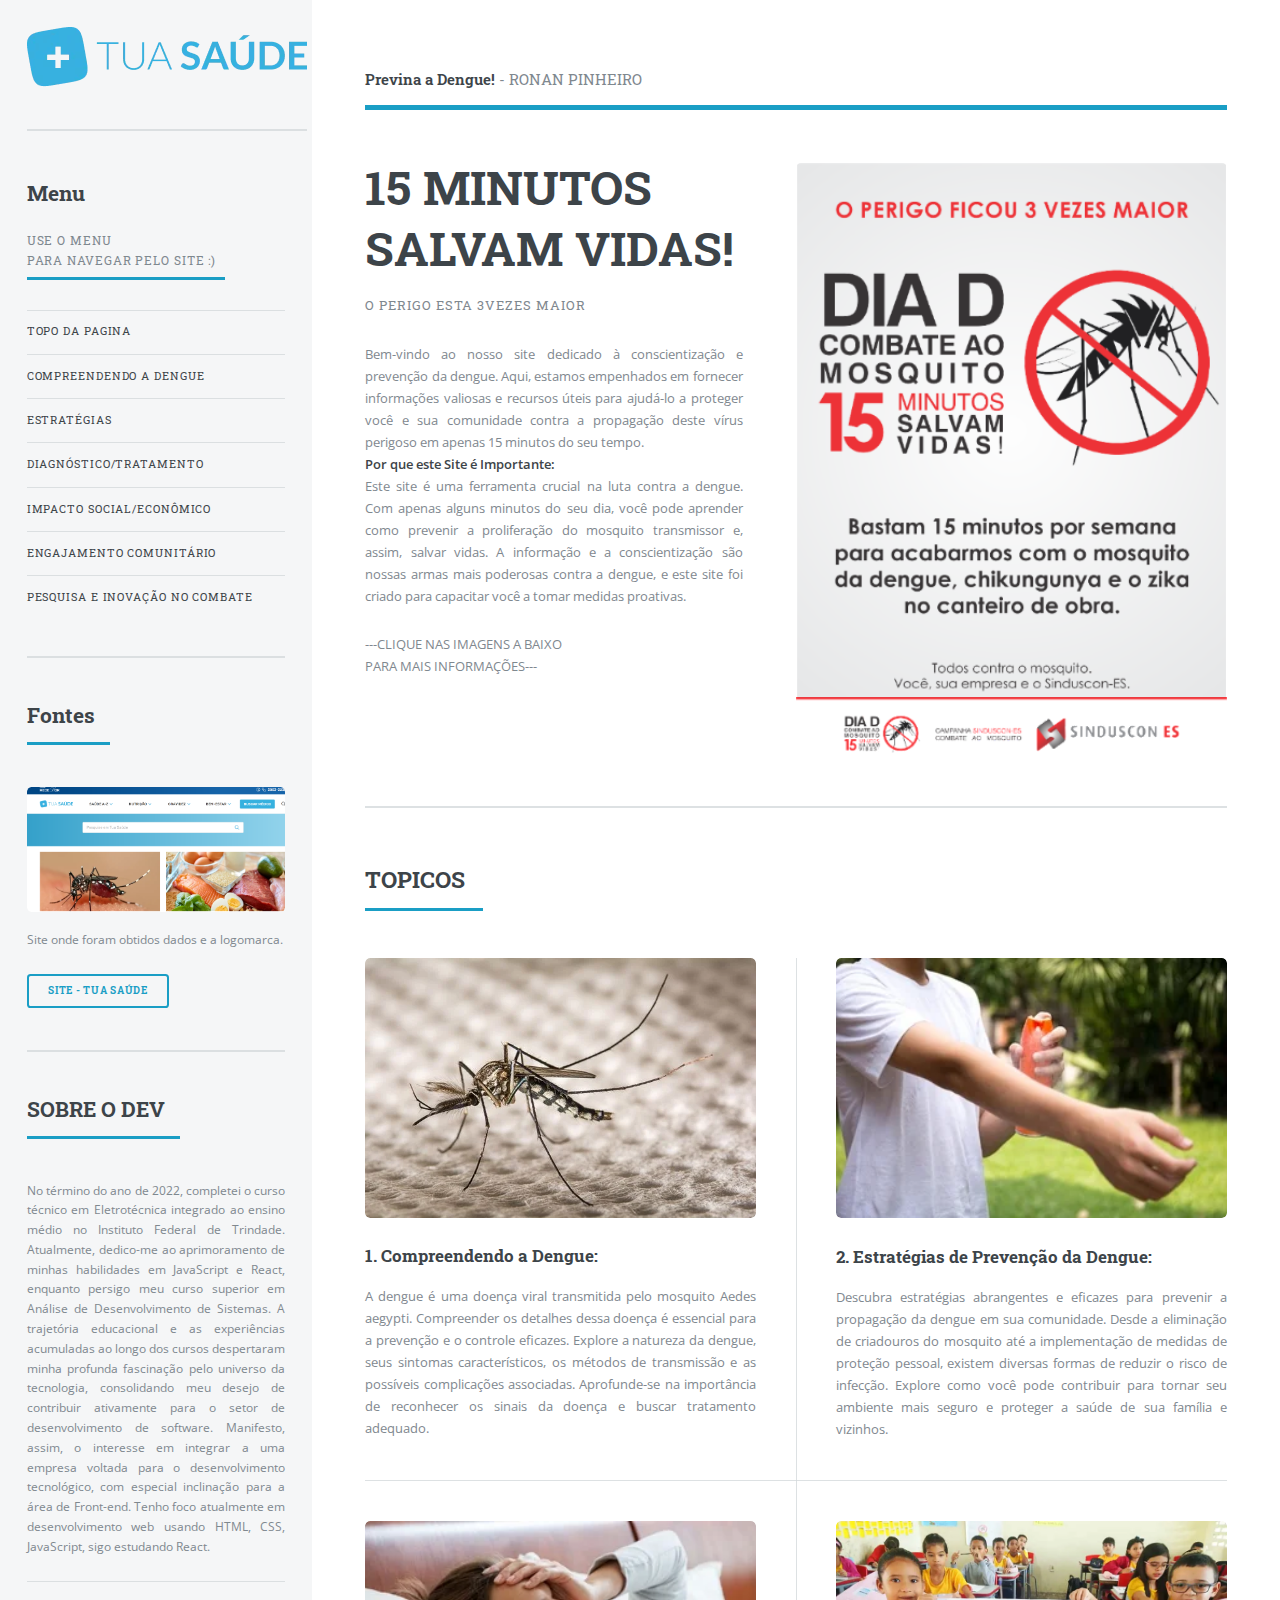
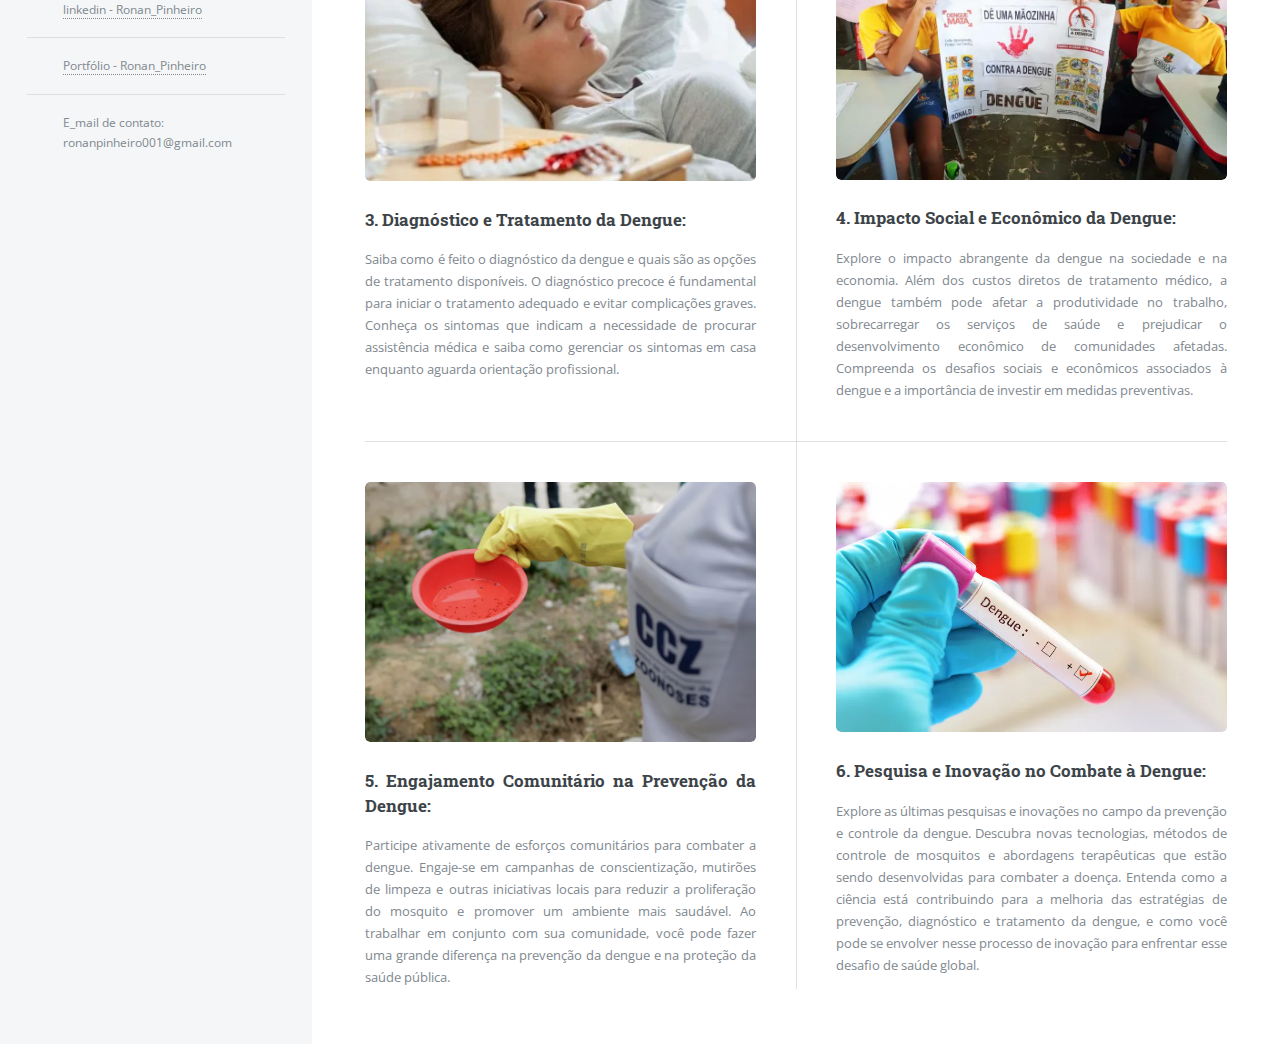
<file: index.html>
<!DOCTYPE HTML>
<html>

<head>
	<title>Combata o Mosquito</title>
	<link rel="icon" href="imagens/icone_mosquito.png" type="image/png">
	<meta charset="utf-8" />
	<meta name="viewport" content="width=device-width, initial-scale=1, user-scalable=no" />
	<link rel="stylesheet" href="css/main.css" />
</head>

<body class="is-preload">


	<div id="wrapper">

		<!-- Main -->
		<div id="main">
			<div class="inner">

				<!-- Header -->
				<header id="header">
					<a href="index.html" class="logo"><strong>Previna a Dengue!</strong> - RONAN PINHEIRO</a>
				</header>

				<!-- Banner -->
				<section id="banner">
					<div class="content">
						<header>
							<h1>15 MINUTOS<br />
								SALVAM VIDAS!</h1>
							<p>O PERIGO ESTA 3VEZES MAIOR</p>
						</header>
						<p class="just">Bem-vindo ao nosso site dedicado à conscientização e prevenção da dengue. Aqui, estamos empenhados em fornecer informações valiosas e recursos úteis para ajudá-lo a proteger você e sua comunidade contra a propagação deste vírus perigoso em apenas 15 minutos do seu tempo.
							<br><strong>Por que este Site é Importante: </strong><br>
							Este site é uma ferramenta crucial na luta contra a dengue. Com apenas alguns minutos do seu dia, você pode aprender como prevenir a proliferação do mosquito transmissor e, assim, salvar vidas. A informação e a conscientização são nossas armas mais poderosas contra a dengue, e este site foi criado para capacitar você a tomar medidas proativas.
						</p>

						<p>---CLIQUE NAS IMAGENS A BAIXO <br>PARA MAIS INFORMAÇÕES---</p>

					</div>
					<span class="image object">
						<img src="imagens/mosquitoINI.png" alt="" />
					</span>
				</section>

				<!-- Section -->

				<section>
					<header class="major">
						<h2>TOPICOS</h2>
					</header>
					<div class="posts">
						<article>
							<a id="compreendendo-dengue" href="Compreendendo_a_Dengue.html" class="image "><img src="imagens/Compreendendo-a-Dengue.png" alt="" /></a>
							<h3>1. Compreendendo a Dengue:</h3>
							<p>A dengue é uma doença viral transmitida pelo mosquito Aedes aegypti. Compreender os detalhes dessa doença é essencial para a prevenção e o controle eficazes. Explore a natureza da dengue, seus sintomas característicos, os métodos de transmissão e as possíveis complicações associadas. Aprofunde-se na importância de reconhecer os sinais da doença e buscar tratamento adequado.</p>
						</article>
						<article>
							<a id="Estratégias de Prevenção da Dengue" href="Estratégias de Prevenção da Dengue.html" class="image"><img src="imagens/Estratégias-de-Prevenção-da-Dengue.png" alt="" /></a>
							<h3>2. Estratégias de Prevenção da Dengue:</h3>
							<p> Descubra estratégias abrangentes e eficazes para prevenir a propagação da dengue em sua comunidade. Desde a eliminação de criadouros do mosquito até a implementação de medidas de proteção pessoal, existem diversas formas de reduzir o risco de infecção. Explore como você pode contribuir para tornar seu ambiente mais seguro e proteger a saúde de sua família e vizinhos.</p>
						</article>
						<article>
							<a id="Diagnóstico e Tratamento da Dengue" href="Diagnóstico e Tratamento da Dengue.html" class="image"><img src="imagens/Diagnóstico-e-Tratamento-da-Dengue.png" alt="" /></a>
							<h3>3. Diagnóstico e Tratamento da Dengue:</h3>
							<p>Saiba como é feito o diagnóstico da dengue e quais são as opções de tratamento disponíveis. O diagnóstico precoce é fundamental para iniciar o tratamento adequado e evitar complicações graves. Conheça os sintomas que indicam a necessidade de procurar assistência médica e saiba como gerenciar os sintomas em casa enquanto aguarda orientação profissional.</p>
						</article>
						<article>
							<a id="Impacto Social e Econômico da Dengue" href="Impacto Social e Econômico da Dengue.html" class="image"><img src="imagens/Impacto-Social-e-Econômico-da-Dengue.png" alt="" /></a>
							<h3>4. Impacto Social e Econômico da Dengue:</h3>
							<p>Explore o impacto abrangente da dengue na sociedade e na economia. Além dos custos diretos de tratamento médico, a dengue também pode afetar a produtividade no trabalho, sobrecarregar os serviços de saúde e prejudicar o desenvolvimento econômico de comunidades afetadas. Compreenda os desafios sociais e econômicos associados à dengue e a importância de investir em medidas preventivas.</p>
						</article>
						<article>
							<a id="Engajamento Comunitário na Prevenção da Dengue" href="Engajamento Comunitário na Prevenção da Dengue.html" class="image"><img src="imagens/Engajamento-Comunitário-na-Prevenção-da-Dengue.png" alt="" /></a>
							<h3>5. Engajamento Comunitário na Prevenção da Dengue:</h3>
							<p>Participe ativamente de esforços comunitários para combater a dengue. Engaje-se em campanhas de conscientização, mutirões de limpeza e outras iniciativas locais para reduzir a proliferação do mosquito e promover um ambiente mais saudável. Ao trabalhar em conjunto com sua comunidade, você pode fazer uma grande diferença na prevenção da dengue e na proteção da saúde pública.
							</p>
						</article>
						<article>
							<a id="Pesquisa e Inovação no Combate à Dengue" href="Pesquisa e Inovação no Combate à Dengue.html" class="image"><img src="imagens/Pesquisa-e-Inovação-no-Combate-à-Dengue.png" alt="" /></a>
							<h3>6. Pesquisa e Inovação no Combate à Dengue:</h3>
							<p>Explore as últimas pesquisas e inovações no campo da prevenção e controle da dengue. Descubra novas tecnologias, métodos de controle de mosquitos e abordagens terapêuticas que estão sendo desenvolvidas para combater a doença. Entenda como a ciência está contribuindo para a melhoria das estratégias de prevenção, diagnóstico e tratamento da dengue, e como você pode se envolver nesse processo de inovação para enfrentar esse desafio de saúde global.</p>
						</article>

					</div>
				</section>

			</div>
		</div>

		<!-- Sidebar -->
		<div id="sidebar">
			<div class="inner">

				<!-- Search -->
				<img src="imagens/CUIDADOO.png" alt="">

				<!-- Menu -->
				<nav id="menu">
					<header class="major">
						<h2>Menu</h2>
						<p>use o menu <br>para navegar pelo site :)</p>
					</header>
					<ul>
						<li><a href="">Topo da pagina</a></li>
						<li><a href="#compreendendo-dengue">Compreendendo a Dengue</a></li>
						<li><a href="#Estratégias de Prevenção da Dengue">Estratégias</a></li>
						<li><a href="#Diagnóstico e Tratamento da Dengue">Diagnóstico/Tratamento
							</a></li>
						<li><a href="#Impacto Social e Econômico da Dengue">Impacto Social/Econômico
							</a></li>
						<li><a href="#Engajamento Comunitário na Prevenção da Dengue">Engajamento Comunitário
							</a></li>
						<li><a href="#Pesquisa e Inovação no Combate à Dengue">Pesquisa e Inovação no Combate
							</a></li>
					</ul>
				</nav>

				<!-- Section -->
				<section>
					<header class="major">
						<h2>Fontes</h2>
					</header>
					<div class="mini-posts">
						<article>
							<a href="https://www.tuasaude.com" class="image"><img src="imagens/site_do_mosquito.png" alt="" /></a>
							<p>Site onde foram obtidos dados e a logomarca.</p>
						</article>

					</div>
					<ul class="actions">
						<li><a href="https://www.tuasaude.com" class="button">SITE - TUA SAÚDE</a></li>
					</ul>
				</section>

				<!-- Section -->
				<section>
					<header class="major">
						<h2>SOBRE O DEV</h2>
					</header>
					<p>No término do ano de 2022, completei o curso técnico em Eletrotécnica integrado ao ensino médio no Instituto Federal de Trindade. Atualmente, dedico-me ao aprimoramento de minhas habilidades em JavaScript e React, enquanto persigo meu curso superior em Análise de Desenvolvimento de Sistemas.

						A trajetória educacional e as experiências acumuladas ao longo dos cursos despertaram minha profunda fascinação pelo universo da tecnologia, consolidando meu desejo de contribuir ativamente para o setor de desenvolvimento de software. Manifesto, assim, o interesse em integrar a uma empresa voltada para o desenvolvimento tecnológico, com especial inclinação para a área de Front-end. Tenho foco atualmente em desenvolvimento web usando HTML, CSS, JavaScript, sigo estudando React.</p>
					<ul class="contact">
						<a href="https://www.linkedin.com/in/ronan-pinheiro-ot%C3%A1vio-37173425b/">
							<li class="icon solid fa-home">linkedin - Ronan_Pinheiro<br />
						</a></li>
						<a href="https://portfolio-ronan-pinheiro.vercel.app/">
							<li class="icon solid fa-home">Portfólio - Ronan_Pinheiro<br />
						</a></li>

						<li class="icon solid fa-phone">E_mail de contato: <br> ronanpinheiro001@gmail.com</li>

					</ul>
				</section>
				<!-- Menu -->


			</div>
		</div>

	</div>

	<!-- JS -->
	<script src="script.js"></script>


</body>

</html>
</file>
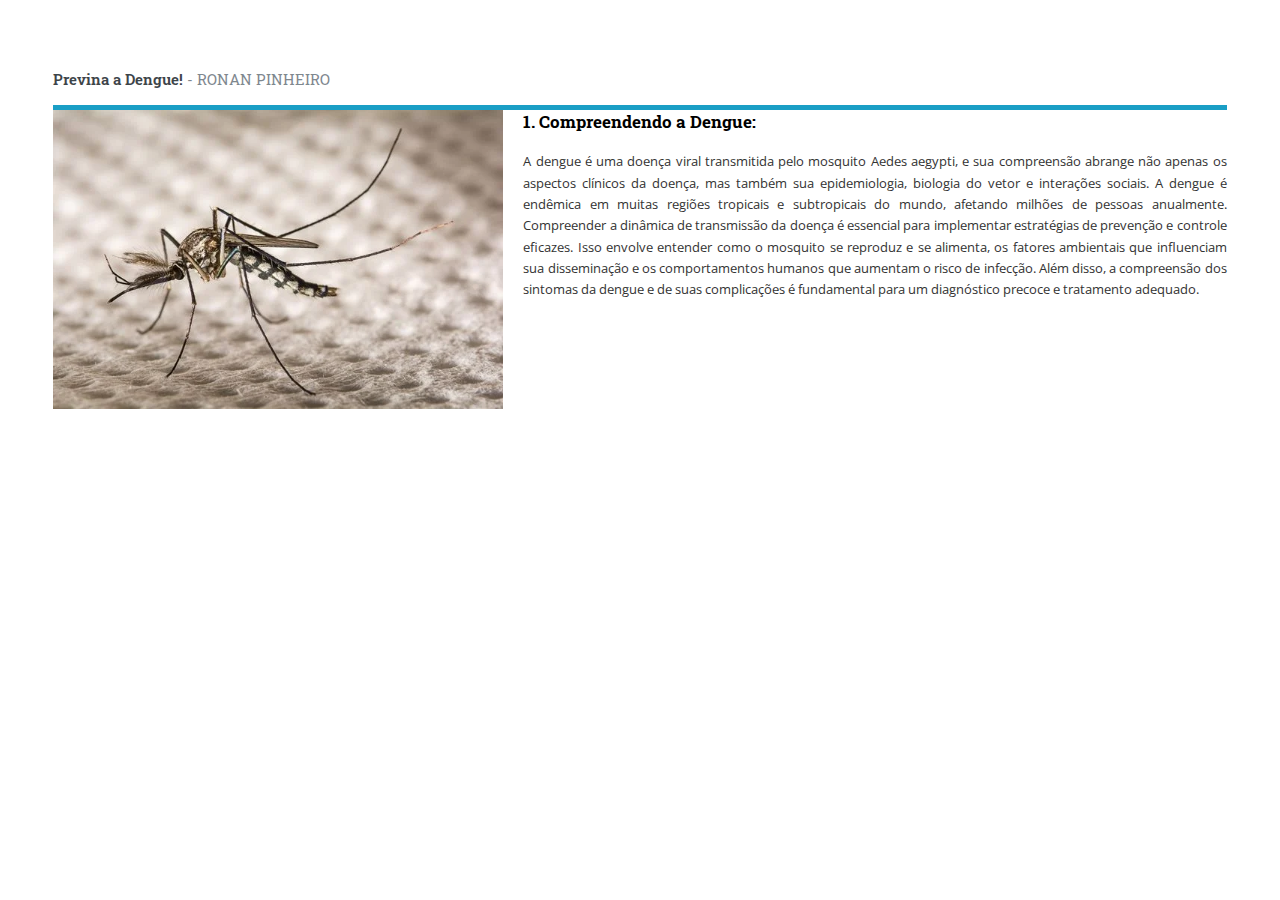
<file: Compreendendo_a_Dengue.html>
<!DOCTYPE HTML>
<html>

<head>
  <title>Combata o Mosquito</title>
  <link rel="icon" href="imagens/icone_mosquito.png" type="image/png">
  <meta charset="utf-8" />
  <meta name="viewport" content="width=device-width, initial-scale=1, user-scalable=no" />
  <link rel="stylesheet" href="css/main.css" />
</head>

<body class="is-preload">


  <div id="wrapper">

    <!-- Main -->
    <div id="main">
      <div class="inner">

        <!-- Header -->
        <header id="header">
          <a href="index.html" class="logo"><strong>Previna a Dengue!</strong> - RONAN PINHEIRO</a>
        </header>

        <article class="container >

          <a id=" compreendendo-dengue" href=""><img src="imagens/Compreendendo-a-Dengue.png" alt="" /></a>

          <h3>1. Compreendendo a Dengue:</h3>
          <p>A dengue é uma doença viral transmitida pelo mosquito Aedes aegypti, e sua compreensão abrange não apenas os aspectos clínicos da doença, mas também sua epidemiologia, biologia do vetor e interações sociais. A dengue é endêmica em muitas regiões tropicais e subtropicais do mundo, afetando milhões de pessoas anualmente. Compreender a dinâmica de transmissão da doença é essencial para implementar estratégias de prevenção e controle eficazes. Isso envolve entender como o mosquito se reproduz e se alimenta, os fatores ambientais que influenciam sua disseminação e os comportamentos humanos que aumentam o risco de infecção. Além disso, a compreensão dos sintomas da dengue e de suas complicações é fundamental para um diagnóstico precoce e tratamento adequado.</p>
        </article>




      </div>
    </div>

  </div>

  <!-- JS -->
  <script src="script.js"></script>


</body>

</html>
</file>
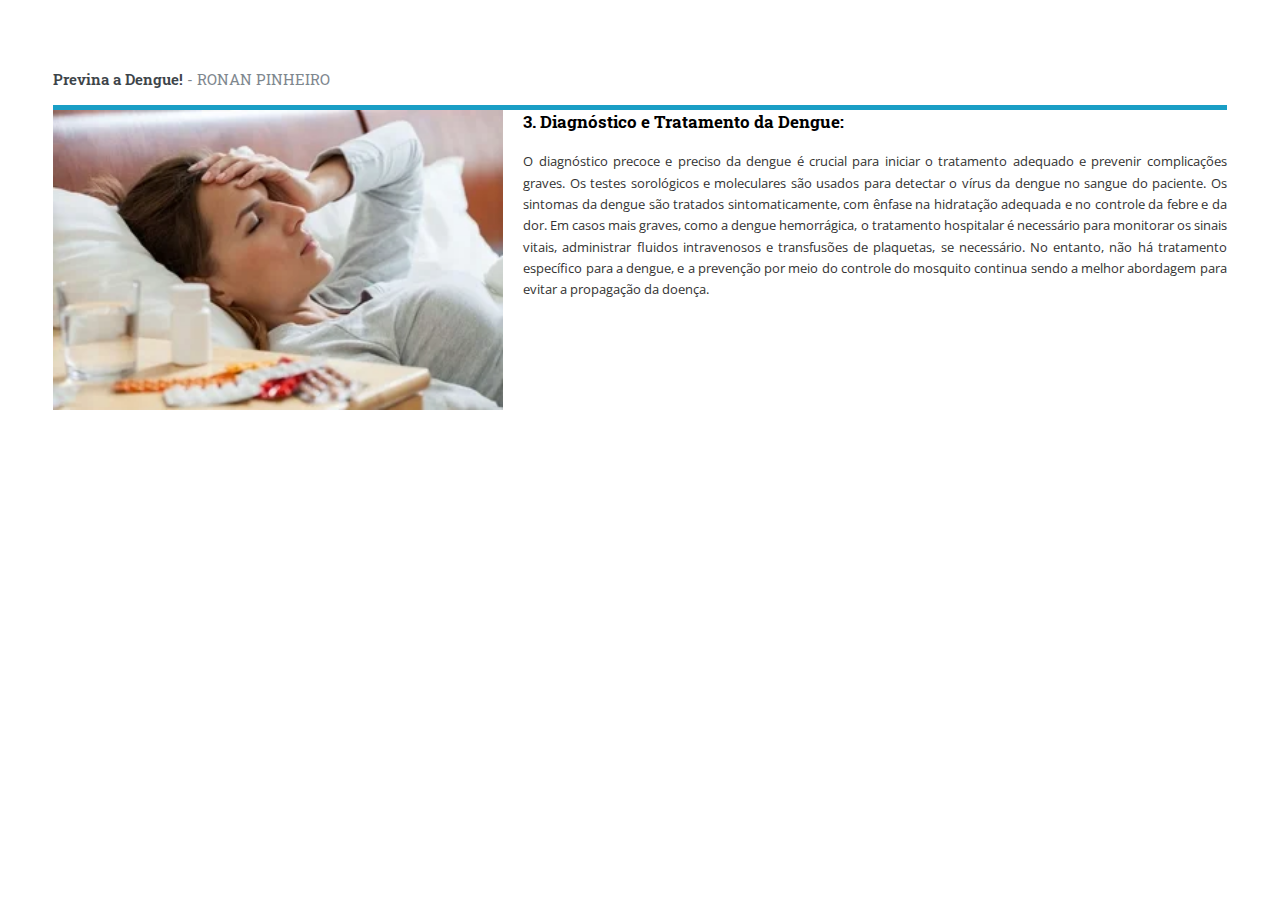
<file: Diagnóstico e Tratamento da Dengue.html>
<!DOCTYPE HTML>
<html>

<head>
  <title>Combata o Mosquito</title>
  <link rel="icon" href="imagens/icone_mosquito.png" type="image/png">
  <meta charset="utf-8" />
  <meta name="viewport" content="width=device-width, initial-scale=1, user-scalable=no" />
  <link rel="stylesheet" href="css/main.css" />
</head>

<body class="is-preload">


  <div id="wrapper">

    <!-- Main -->
    <div id="main">
      <div class="inner">

        <!-- Header -->
        <header id="header">
          <a href="index.html" class="logo"><strong>Previna a Dengue!</strong> - RONAN PINHEIRO</a>
        </header>

        <article class="container">
          <a id=" Diagnóstico e Tratamento da Dengue" href="""><img src=" imagens/Diagnóstico-e-Tratamento-da-Dengue.png" alt="" /></a>
          <h3>3. Diagnóstico e Tratamento da Dengue:</h3>
          <p>O diagnóstico precoce e preciso da dengue é crucial para iniciar o tratamento adequado e prevenir complicações graves. Os testes sorológicos e moleculares são usados para detectar o vírus da dengue no sangue do paciente. Os sintomas da dengue são tratados sintomaticamente, com ênfase na hidratação adequada e no controle da febre e da dor. Em casos mais graves, como a dengue hemorrágica, o tratamento hospitalar é necessário para monitorar os sinais vitais, administrar fluidos intravenosos e transfusões de plaquetas, se necessário. No entanto, não há tratamento específico para a dengue, e a prevenção por meio do controle do mosquito continua sendo a melhor abordagem para evitar a propagação da doença.</p>
        </article>

      </div>
    </div>

  </div>

  <!-- JS -->
  <script src="script.js"></script>


</body>

</html>
</file>
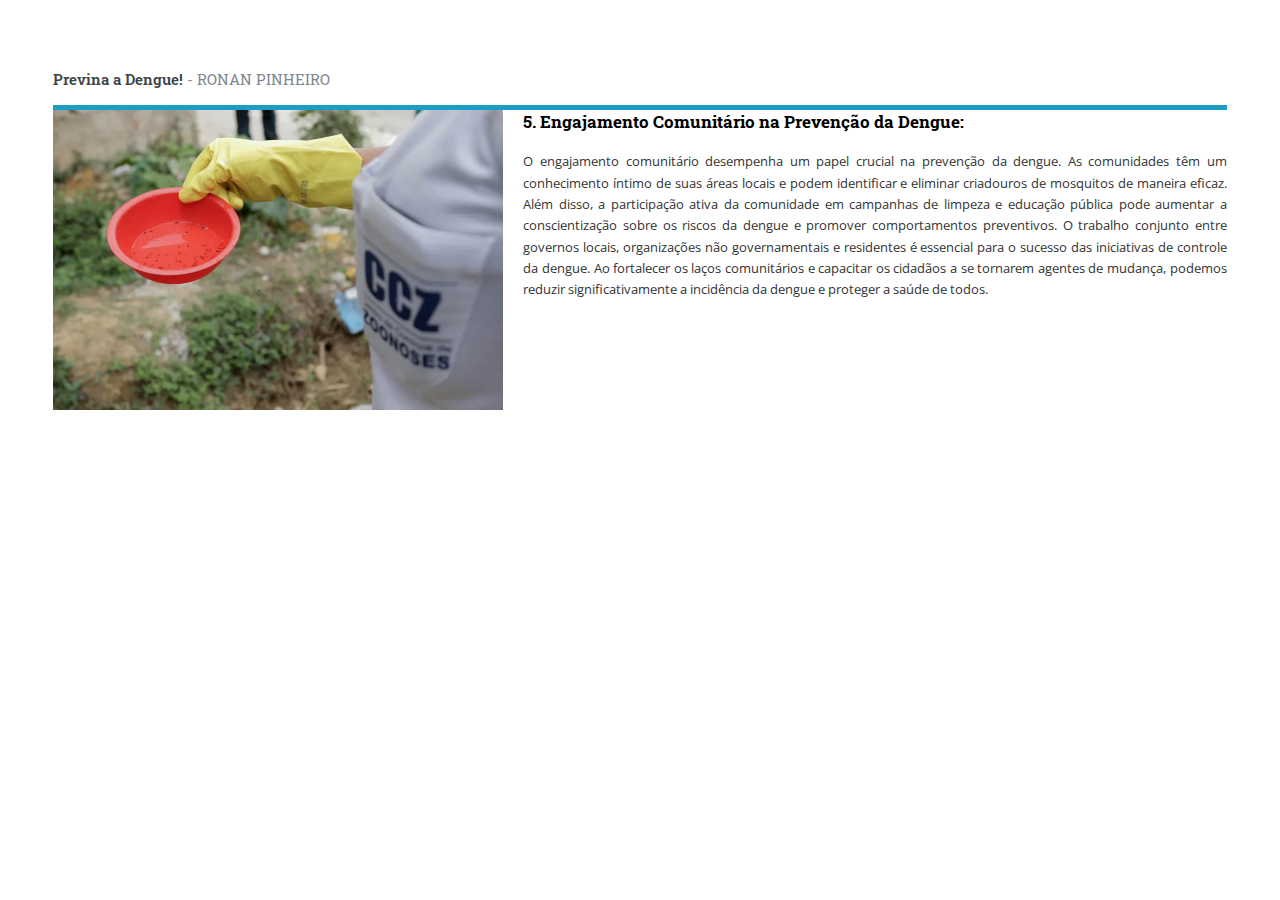
<file: Engajamento Comunitário na Prevenção da Dengue.html>
<!DOCTYPE HTML>
<html>

<head>
  <title>Combata o Mosquito</title>
  <link rel="icon" href="imagens/icone_mosquito.png" type="image/png">
  <meta charset="utf-8" />
  <meta name="viewport" content="width=device-width, initial-scale=1, user-scalable=no" />
  <link rel="stylesheet" href="css/main.css" />
</head>

<body class="is-preload">


  <div id="wrapper">

    <!-- Main -->
    <div id="main">
      <div class="inner">

        <!-- Header -->
        <header id="header">
          <a href="index.html" class="logo"><strong>Previna a Dengue!</strong> - RONAN PINHEIRO</a>
        </header>

        <article class="container">
          <a id=" Engajamento Comunitário na Prevenção da Dengue" href=""><img src="imagens/Engajamento-Comunitário-na-Prevenção-da-Dengue.png" alt="" /></a>
          <h3>5. Engajamento Comunitário na Prevenção da Dengue:</h3>
          <p>O engajamento comunitário desempenha um papel crucial na prevenção da dengue. As comunidades têm um conhecimento íntimo de suas áreas locais e podem identificar e eliminar criadouros de mosquitos de maneira eficaz. Além disso, a participação ativa da comunidade em campanhas de limpeza e educação pública pode aumentar a conscientização sobre os riscos da dengue e promover comportamentos preventivos. O trabalho conjunto entre governos locais, organizações não governamentais e residentes é essencial para o sucesso das iniciativas de controle da dengue. Ao fortalecer os laços comunitários e capacitar os cidadãos a se tornarem agentes de mudança, podemos reduzir significativamente a incidência da dengue e proteger a saúde de todos.
          </p>
        </article>

      </div>
    </div>

  </div>

  <!-- JS -->
  <script src="script.js"></script>


</body>

</html>
</file>
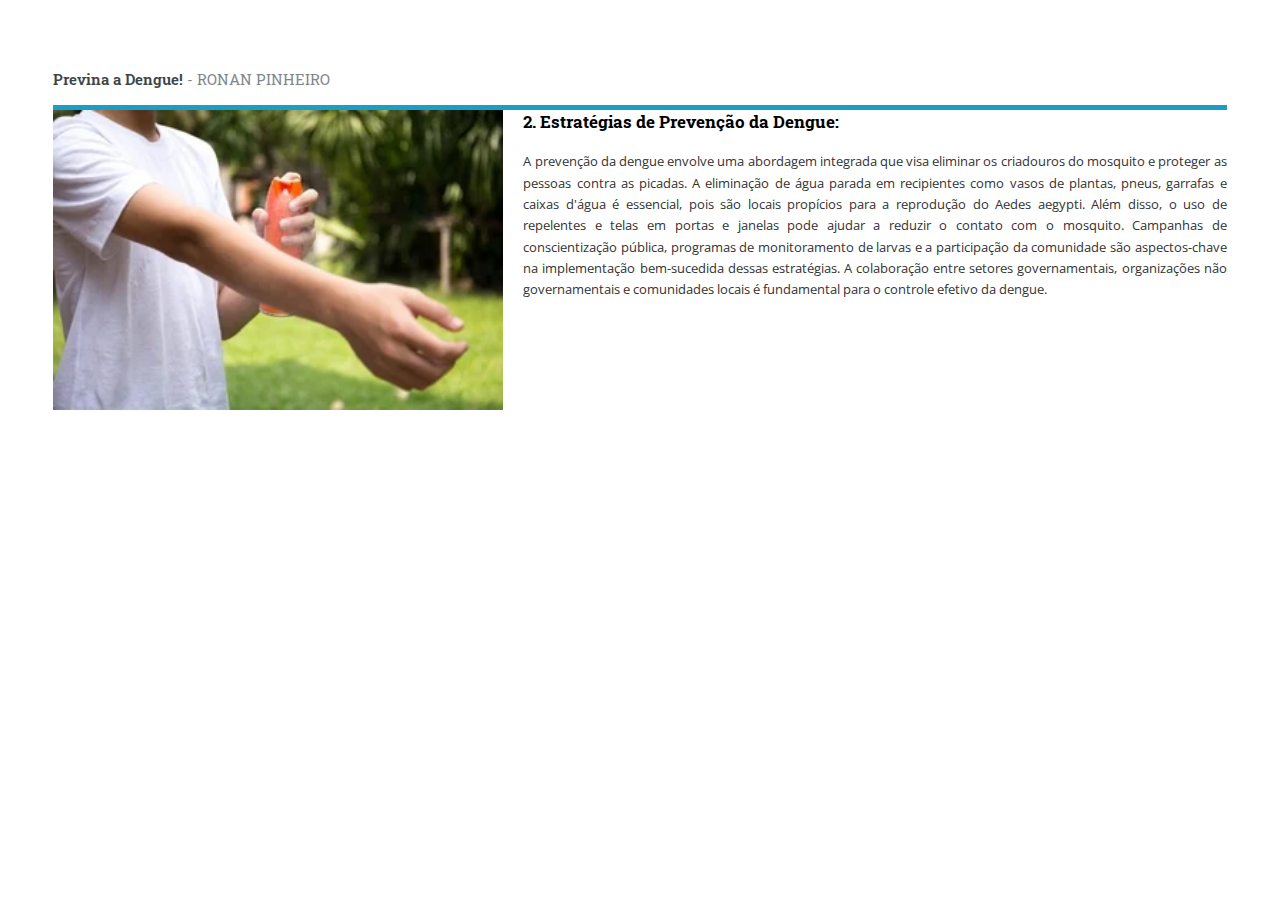
<file: Estratégias de Prevenção da Dengue.html>
<!DOCTYPE HTML>
<html>

<head>
  <title>Combata o Mosquito</title>
  <link rel="icon" href="imagens/icone_mosquito.png" type="image/png">
  <meta charset="utf-8" />
  <meta name="viewport" content="width=device-width, initial-scale=1, user-scalable=no" />
  <link rel="stylesheet" href="css/main.css" />
</head>

<body class="is-preload">


  <div id="wrapper">

    <!-- Main -->
    <div id="main">
      <div class="inner">

        <!-- Header -->
        <header id="header">
          <a href="index.html" class="logo"><strong>Previna a Dengue!</strong> - RONAN PINHEIRO</a>
        </header>

        <article class="container">
          <a id=" Estratégias de Prevenção da Dengue" href=""><img src="imagens/Estratégias-de-Prevenção-da-Dengue.png" alt="" /></a>
          <h3>2. Estratégias de Prevenção da Dengue:</h3>
          <p> A prevenção da dengue envolve uma abordagem integrada que visa eliminar os criadouros do mosquito e proteger as pessoas contra as picadas. A eliminação de água parada em recipientes como vasos de plantas, pneus, garrafas e caixas d'água é essencial, pois são locais propícios para a reprodução do Aedes aegypti. Além disso, o uso de repelentes e telas em portas e janelas pode ajudar a reduzir o contato com o mosquito. Campanhas de conscientização pública, programas de monitoramento de larvas e a participação da comunidade são aspectos-chave na implementação bem-sucedida dessas estratégias. A colaboração entre setores governamentais, organizações não governamentais e comunidades locais é fundamental para o controle efetivo da dengue.</p>
        </article>


      </div>
    </div>

  </div>

  <!-- JS -->
  <script src="script.js"></script>


</body>

</html>
</file>
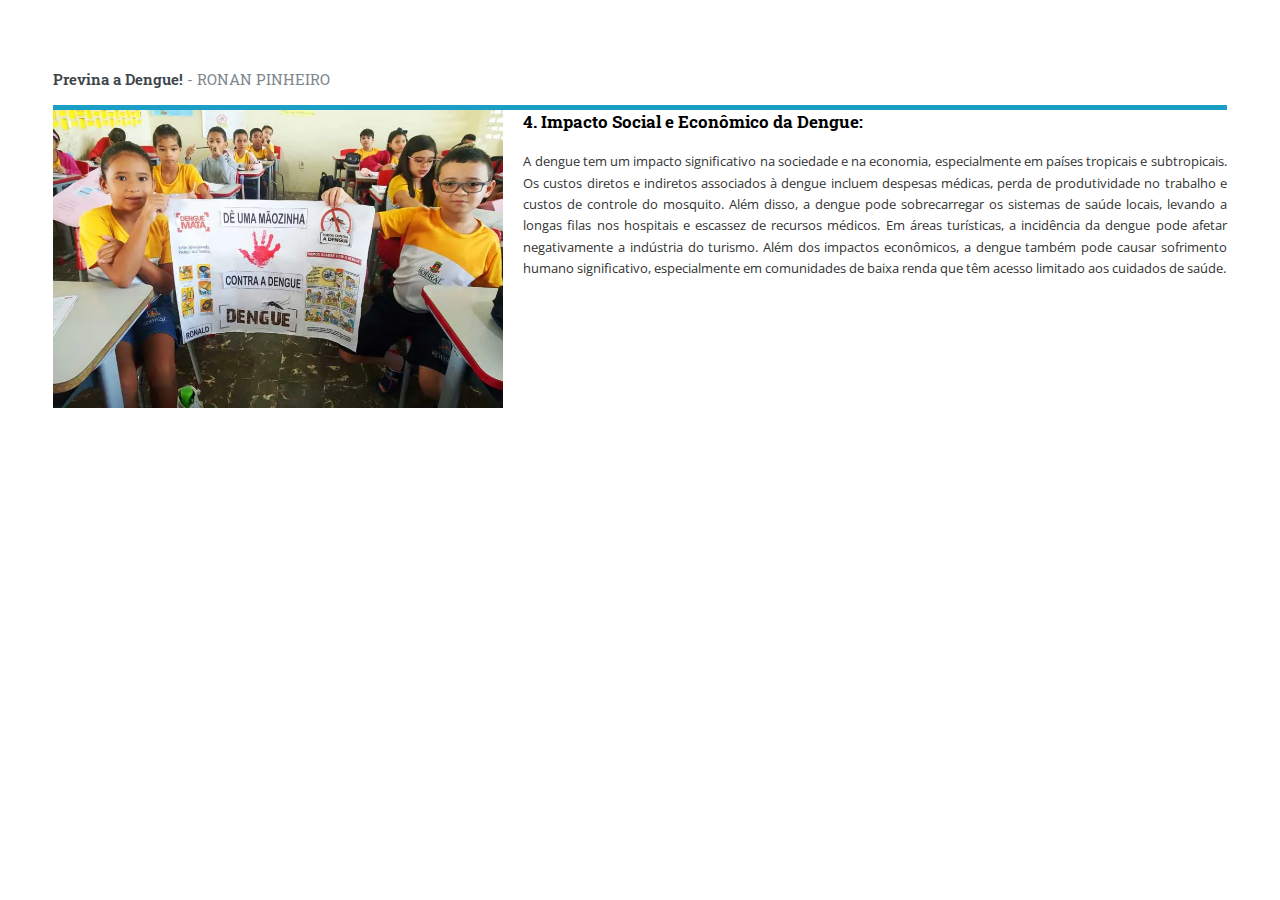
<file: Impacto Social e Econômico da Dengue.html>
<!DOCTYPE HTML>
<html>

<head>
  <title>Combata o Mosquito</title>
  <link rel="icon" href="imagens/icone_mosquito.png" type="image/png">
  <meta charset="utf-8" />
  <meta name="viewport" content="width=device-width, initial-scale=1, user-scalable=no" />
  <link rel="stylesheet" href="css/main.css" />
</head>

<body class="is-preload">


  <div id="wrapper">

    <!-- Main -->
    <div id="main">
      <div class="inner">

        <!-- Header -->
        <header id="header">
          <a href="index.html" class="logo"><strong>Previna a Dengue!</strong> - RONAN PINHEIRO</a>
        </header>

        <article class="container">
          <a id="Impacto Social e Econômico da Dengue" href=""><img src="imagens/Impacto-Social-e-Econômico-da-Dengue.png" alt="" /></a>
          <h3>4. Impacto Social e Econômico da Dengue:</h3>
          <p>A dengue tem um impacto significativo na sociedade e na economia, especialmente em países tropicais e subtropicais. Os custos diretos e indiretos associados à dengue incluem despesas médicas, perda de produtividade no trabalho e custos de controle do mosquito. Além disso, a dengue pode sobrecarregar os sistemas de saúde locais, levando a longas filas nos hospitais e escassez de recursos médicos. Em áreas turísticas, a incidência da dengue pode afetar negativamente a indústria do turismo. Além dos impactos econômicos, a dengue também pode causar sofrimento humano significativo, especialmente em comunidades de baixa renda que têm acesso limitado aos cuidados de saúde.</p>
        </article>


      </div>
    </div>

  </div>

  <!-- JS -->
  <script src="script.js"></script>


</body>

</html>
</file>
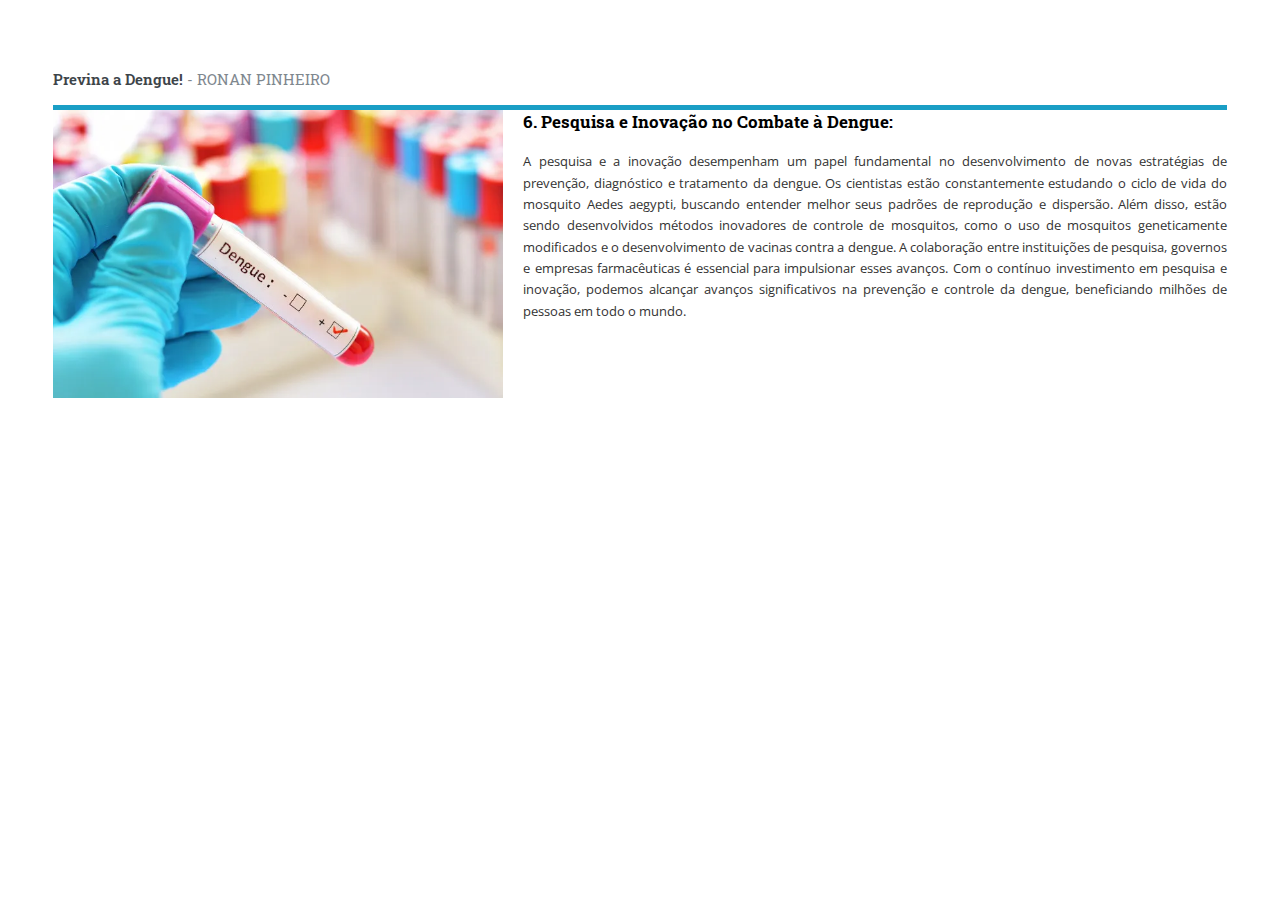
<file: Pesquisa e Inovação no Combate à Dengue.html>
<!DOCTYPE HTML>
<html>

<head>
  <title>Combata o Mosquito</title>
  <link rel="icon" href="imagens/icone_mosquito.png" type="image/png">
  <meta charset="utf-8" />
  <meta name="viewport" content="width=device-width, initial-scale=1, user-scalable=no" />
  <link rel="stylesheet" href="css/main.css" />
</head>

<body class="is-preload">


  <div id="wrapper">

    <!-- Main -->
    <div id="main">
      <div class="inner">

        <!-- Header -->
        <header id="header">
          <a href="index.html" class="logo"><strong>Previna a Dengue!</strong> - RONAN PINHEIRO</a>
        </header>

        <article class="container">
          <a id=" Pesquisa e Inovação no Combate à Dengue" href="Pesquisa e Inovação no Combate à Dengue.html"><img src="imagens/Pesquisa-e-Inovação-no-Combate-à-Dengue.png" alt="" /></a>
          <h3>6. Pesquisa e Inovação no Combate à Dengue:</h3>
          <p>A pesquisa e a inovação desempenham um papel fundamental no desenvolvimento de novas estratégias de prevenção, diagnóstico e tratamento da dengue. Os cientistas estão constantemente estudando o ciclo de vida do mosquito Aedes aegypti, buscando entender melhor seus padrões de reprodução e dispersão. Além disso, estão sendo desenvolvidos métodos inovadores de controle de mosquitos, como o uso de mosquitos geneticamente modificados e o desenvolvimento de vacinas contra a dengue. A colaboração entre instituições de pesquisa, governos e empresas farmacêuticas é essencial para impulsionar esses avanços. Com o contínuo investimento em pesquisa e inovação, podemos alcançar avanços significativos na prevenção e controle da dengue, beneficiando milhões de pessoas em todo o mundo.</p>
        </article>

      </div>
    </div>

  </div>

  <!-- JS -->
  <script src="script.js"></script>


</body>

</html>
</file>
<file: css/main.css>
/* Google Fonts  */
@import url("https://fonts.googleapis.com/css?family=Open+Sans:400,600,400italic,600italic|Roboto+Slab:400,700");
/* Google Fonts  */


html, body, div, span, applet, object,
iframe, h1, h2, h3, h4, h5, h6, p, blockquote,
pre, a, abbr, acronym, address, big, cite,
code, del, dfn, em, img, ins, kbd, q, s, samp,
small, strike, strong, sub, sup, tt, var, b,
u, i, center, dl, dt, dd, ol, ul, li, fieldset,
form, label, legend, table, caption, tbody,
tfoot, thead, tr, th, td, article, aside,
canvas, details, embed, figure, figcaption,
footer, header, hgroup, menu, nav, output, ruby,
section, summary, time, mark, audio, video {
  margin: 0;
  padding: 0;
  border: 0;
  font-size: 100%;
  font: inherit;
  vertical-align: baseline;
  text-align: justify; }

article, aside, details, figcaption, figure,
footer, header, hgroup, menu, nav, section {
  display: block; }

body {
  line-height: 1; }

ol, ul {
  list-style: none; }

blockquote, q {
  quotes: none; }
  blockquote:before, blockquote:after, q:before, q:after {
    content: '';
    content: none; }

table {
  border-collapse: collapse;
  border-spacing: 0; }

body {
  -webkit-text-size-adjust: none; }

mark {
  background-color: transparent;
  color: inherit; }

input::-moz-focus-inner {
  border: 0;
  padding: 0; }

input, select, textarea {
  -moz-appearance: none;
  -webkit-appearance: none;
  -ms-appearance: none;
  appearance: none; }

/* Basic */
@-ms-viewport {
  width: device-width; }

body {
  -ms-overflow-style: scrollbar; }

@media screen and (max-width: 480px) {
  html, body {
    min-width: 320px; } }

html {
  box-sizing: border-box; }

*, *:before, *:after {
  box-sizing: inherit; }

body {
  background: #ffffff; }
  body.is-preload *, body.is-preload *:before, body.is-preload *:after, body.is-resizing *, body.is-resizing *:before, body.is-resizing *:after {
    -moz-animation: none !important;
    -webkit-animation: none !important;
    -ms-animation: none !important;
    animation: none !important;
    -moz-transition: none !important;
    -webkit-transition: none !important;
    -ms-transition: none !important;
    transition: none !important; }

/* Type */
body, input, select, textarea {
  color: #7f888f;
  font-family: "Open Sans", sans-serif;
  font-size: 13pt;
  font-weight: 400;
  line-height: 1.65; }
  @media screen and (max-width: 1680px) {
    body, input, select, textarea {
      font-size: 11pt; } }
  @media screen and (max-width: 1280px) {
    body, input, select, textarea {
      font-size: 10pt; } }
  @media screen and (max-width: 360px) {
    body, input, select, textarea {
      font-size: 9pt; } }

a {

  -moz-transition: color 0.2s ease-in-out, border-bottom-color 0.2s ease-in-out;
  -webkit-transition: color 0.2s ease-in-out, border-bottom-color 0.2s ease-in-out;
  -ms-transition: color 0.2s ease-in-out, border-bottom-color 0.2s ease-in-out;
  transition: color 0.2s ease-in-out, border-bottom-color 0.2s ease-in-out;
  border-bottom: dotted 1px;
  color: #1A9EC5;
  text-decoration: none; }
  a:hover {
    border-bottom-color: #1A9EC5;
    color: #1A9EC5 !important; }
    a:hover strong {
      color: inherit; }

strong, b {
  color: #3d4449;
  font-weight: 600; }

em, i {
  font-style: italic; }

p {
  margin: 0 0 2em 0; }

h1, h2, h3, h4, h5, h6 {
  color: #3d4449;
  font-family: "Roboto Slab", serif;
  font-weight: 700;
  line-height: 1.5;
  margin: 0 0 1em 0; }
  h1 a, h2 a, h3 a, h4 a, h5 a, h6 a {
    color: inherit;
    text-decoration: none;
    border-bottom: 0; }

h1 {
  font-size: 4em;
  margin: 0 0 0.5em 0;
  line-height: 1.3; }

h2 {
  font-size: 1.75em; }

h3 {
  font-size: 1.25em; }

h4 {
  font-size: 1.1em; }

h5 {
  font-size: 0.9em; }

h6 {
  font-size: 0.7em; }

@media screen and (max-width: 1680px) {
  h1 {
    font-size: 3.5em; } }

@media screen and (max-width: 980px) {
  h1 {
    font-size: 3.25em; } }

@media screen and (max-width: 736px) {
  h1 {
    font-size: 2em;
    line-height: 1.4; }
  h2 {
    font-size: 1.5em; } }

sub {
  font-size: 0.8em;
  position: relative;
  top: 0.5em; }

sup {
  font-size: 0.8em;
  position: relative;
  top: -0.5em; }

blockquote {
  border-left: solid 3px rgba(210, 215, 217, 0.75);
  font-style: italic;
  margin: 0 0 2em 0;
  padding: 0.5em 0 0.5em 2em; }

code {
  background: rgba(230, 235, 237, 0.25);
  border-radius: 0.375em;
  border: solid 1px rgba(210, 215, 217, 0.75);
  font-family: "Courier New", monospace;
  font-size: 0.9em;
  margin: 0 0.25em;
  padding: 0.25em 0.65em; }

pre {
  -webkit-overflow-scrolling: touch;
  font-family: "Courier New", monospace;
  font-size: 0.9em;
  margin: 0 0 2em 0; }
  pre code {
    display: block;
    line-height: 1.75;
    padding: 1em 1.5em;
    overflow-x: auto; }

hr {
  border: 0;
  border-bottom: solid 1px rgba(210, 215, 217, 0.75);
  margin: 2em 0; }
  hr.major {
    margin: 3em 0; }

.align-left {
  text-align: left; }

.align-center {
  text-align: center; }

.align-right {
  text-align: right; }

/* Row */
.row {
  display: flex;
  flex-wrap: wrap;
  box-sizing: border-box;
  align-items: stretch; }
  .row > * {
    box-sizing: border-box; }
  .row.gtr-uniform > * > :last-child {
    margin-bottom: 0; }
  .row.aln-left {
    justify-content: flex-start; }
  .row.aln-center {
    justify-content: center; }
  .row.aln-right {
    justify-content: flex-end; }
  .row.aln-top {
    align-items: flex-start; }
  .row.aln-middle {
    align-items: center; }
  .row.aln-bottom {
    align-items: flex-end; }
  .row > .imp {
    order: -1; }
  .row > .col-1 {
    width: 8.33333%; }
  .row > .off-1 {
    margin-left: 8.33333%; }
  .row > .col-2 {
    width: 16.66667%; }
  .row > .off-2 {
    margin-left: 16.66667%; }
  .row > .col-3 {
    width: 25%; }
  .row > .off-3 {
    margin-left: 25%; }
  .row > .col-4 {
    width: 33.33333%; }
  .row > .off-4 {
    margin-left: 33.33333%; }
  .row > .col-5 {
    width: 41.66667%; }
  .row > .off-5 {
    margin-left: 41.66667%; }
  .row > .col-6 {
    width: 50%; }
  .row > .off-6 {
    margin-left: 50%; }
  .row > .col-7 {
    width: 58.33333%; }
  .row > .off-7 {
    margin-left: 58.33333%; }
  .row > .col-8 {
    width: 66.66667%; }
  .row > .off-8 {
    margin-left: 66.66667%; }
  .row > .col-9 {
    width: 75%; }
  .row > .off-9 {
    margin-left: 75%; }
  .row > .col-10 {
    width: 83.33333%; }
  .row > .off-10 {
    margin-left: 83.33333%; }
  .row > .col-11 {
    width: 91.66667%; }
  .row > .off-11 {
    margin-left: 91.66667%; }
  .row > .col-12 {
    width: 100%; }
  .row > .off-12 {
    margin-left: 100%; }
  .row.gtr-0 {
    margin-top: 0;
    margin-left: 0em; }
    .row.gtr-0 > * {
      padding: 0 0 0 0em; }
    .row.gtr-0.gtr-uniform {
      margin-top: 0em; }
      .row.gtr-0.gtr-uniform > * {
        padding-top: 0em; }
  .row.gtr-25 {
    margin-top: 0;
    margin-left: -0.375em; }
    .row.gtr-25 > * {
      padding: 0 0 0 0.375em; }
    .row.gtr-25.gtr-uniform {
      margin-top: -0.375em; }
      .row.gtr-25.gtr-uniform > * {
        padding-top: 0.375em; }
  .row.gtr-50 {
    margin-top: 0;
    margin-left: -0.75em; }
    .row.gtr-50 > * {
      padding: 0 0 0 0.75em; }
    .row.gtr-50.gtr-uniform {
      margin-top: -0.75em; }
      .row.gtr-50.gtr-uniform > * {
        padding-top: 0.75em; }
  .row {
    margin-top: 0;
    margin-left: -1.5em; }
    .row > * {
      padding: 0 0 0 1.5em; }
    .row.gtr-uniform {
      margin-top: -1.5em; }
      .row.gtr-uniform > * {
        padding-top: 1.5em; }
  .row.gtr-150 {
    margin-top: 0;
    margin-left: -2.25em; }
    .row.gtr-150 > * {
      padding: 0 0 0 2.25em; }
    .row.gtr-150.gtr-uniform {
      margin-top: -2.25em; }
      .row.gtr-150.gtr-uniform > * {
        padding-top: 2.25em; }
  .row.gtr-200 {
    margin-top: 0;
    margin-left: -3em; }
    .row.gtr-200 > * {
      padding: 0 0 0 3em; }
    .row.gtr-200.gtr-uniform {
      margin-top: -3em; }
      .row.gtr-200.gtr-uniform > * {
        padding-top: 3em; }
  @media screen and (max-width: 1680px) {
    .row {
      display: flex;
      flex-wrap: wrap;
      box-sizing: border-box;
      align-items: stretch; }
      .row > * {
        box-sizing: border-box; }
      .row.gtr-uniform > * > :last-child {
        margin-bottom: 0; }
      .row.aln-left {
        justify-content: flex-start; }
      .row.aln-center {
        justify-content: center; }
      .row.aln-right {
        justify-content: flex-end; }
      .row.aln-top {
        align-items: flex-start; }
      .row.aln-middle {
        align-items: center; }
      .row.aln-bottom {
        align-items: flex-end; }
      .row > .imp-xlarge {
        order: -1; }
      .row > .col-1-xlarge {
        width: 8.33333%; }
      .row > .off-1-xlarge {
        margin-left: 8.33333%; }
      .row > .col-2-xlarge {
        width: 16.66667%; }
      .row > .off-2-xlarge {
        margin-left: 16.66667%; }
      .row > .col-3-xlarge {
        width: 25%; }
      .row > .off-3-xlarge {
        margin-left: 25%; }
      .row > .col-4-xlarge {
        width: 33.33333%; }
      .row > .off-4-xlarge {
        margin-left: 33.33333%; }
      .row > .col-5-xlarge {
        width: 41.66667%; }
      .row > .off-5-xlarge {
        margin-left: 41.66667%; }
      .row > .col-6-xlarge {
        width: 50%; }
      .row > .off-6-xlarge {
        margin-left: 50%; }
      .row > .col-7-xlarge {
        width: 58.33333%; }
      .row > .off-7-xlarge {
        margin-left: 58.33333%; }
      .row > .col-8-xlarge {
        width: 66.66667%; }
      .row > .off-8-xlarge {
        margin-left: 66.66667%; }
      .row > .col-9-xlarge {
        width: 75%; }
      .row > .off-9-xlarge {
        margin-left: 75%; }
      .row > .col-10-xlarge {
        width: 83.33333%; }
      .row > .off-10-xlarge {
        margin-left: 83.33333%; }
      .row > .col-11-xlarge {
        width: 91.66667%; }
      .row > .off-11-xlarge {
        margin-left: 91.66667%; }
      .row > .col-12-xlarge {
        width: 100%; }
      .row > .off-12-xlarge {
        margin-left: 100%; }
      .row.gtr-0 {
        margin-top: 0;
        margin-left: 0em; }
        .row.gtr-0 > * {
          padding: 0 0 0 0em; }
        .row.gtr-0.gtr-uniform {
          margin-top: 0em; }
          .row.gtr-0.gtr-uniform > * {
            padding-top: 0em; }
      .row.gtr-25 {
        margin-top: 0;
        margin-left: -0.375em; }
        .row.gtr-25 > * {
          padding: 0 0 0 0.375em; }
        .row.gtr-25.gtr-uniform {
          margin-top: -0.375em; }
          .row.gtr-25.gtr-uniform > * {
            padding-top: 0.375em; }
      .row.gtr-50 {
        margin-top: 0;
        margin-left: -0.75em; }
        .row.gtr-50 > * {
          padding: 0 0 0 0.75em; }
        .row.gtr-50.gtr-uniform {
          margin-top: -0.75em; }
          .row.gtr-50.gtr-uniform > * {
            padding-top: 0.75em; }
      .row {
        margin-top: 0;
        margin-left: -1.5em; }
        .row > * {
          padding: 0 0 0 1.5em; }
        .row.gtr-uniform {
          margin-top: -1.5em; }
          .row.gtr-uniform > * {
            padding-top: 1.5em; }
      .row.gtr-150 {
        margin-top: 0;
        margin-left: -2.25em; }
        .row.gtr-150 > * {
          padding: 0 0 0 2.25em; }
        .row.gtr-150.gtr-uniform {
          margin-top: -2.25em; }
          .row.gtr-150.gtr-uniform > * {
            padding-top: 2.25em; }
      .row.gtr-200 {
        margin-top: 0;
        margin-left: -3em; }
        .row.gtr-200 > * {
          padding: 0 0 0 3em; }
        .row.gtr-200.gtr-uniform {
          margin-top: -3em; }
          .row.gtr-200.gtr-uniform > * {
            padding-top: 3em; } }
  @media screen and (max-width: 1280px) {
    .row {
      display: flex;
      flex-wrap: wrap;
      box-sizing: border-box;
      align-items: stretch; }
      .row > * {
        box-sizing: border-box; }
      .row.gtr-uniform > * > :last-child {
        margin-bottom: 0; }
      .row.aln-left {
        justify-content: flex-start; }
      .row.aln-center {
        justify-content: center; }
      .row.aln-right {
        justify-content: flex-end; }
      .row.aln-top {
        align-items: flex-start; }
      .row.aln-middle {
        align-items: center; }
      .row.aln-bottom {
        align-items: flex-end; }
      .row > .imp-large {
        order: -1; }
      .row > .col-1-large {
        width: 8.33333%; }
      .row > .off-1-large {
        margin-left: 8.33333%; }
      .row > .col-2-large {
        width: 16.66667%; }
      .row > .off-2-large {
        margin-left: 16.66667%; }
      .row > .col-3-large {
        width: 25%; }
      .row > .off-3-large {
        margin-left: 25%; }
      .row > .col-4-large {
        width: 33.33333%; }
      .row > .off-4-large {
        margin-left: 33.33333%; }
      .row > .col-5-large {
        width: 41.66667%; }
      .row > .off-5-large {
        margin-left: 41.66667%; }
      .row > .col-6-large {
        width: 50%; }
      .row > .off-6-large {
        margin-left: 50%; }
      .row > .col-7-large {
        width: 58.33333%; }
      .row > .off-7-large {
        margin-left: 58.33333%; }
      .row > .col-8-large {
        width: 66.66667%; }
      .row > .off-8-large {
        margin-left: 66.66667%; }
      .row > .col-9-large {
        width: 75%; }
      .row > .off-9-large {
        margin-left: 75%; }
      .row > .col-10-large {
        width: 83.33333%; }
      .row > .off-10-large {
        margin-left: 83.33333%; }
      .row > .col-11-large {
        width: 91.66667%; }
      .row > .off-11-large {
        margin-left: 91.66667%; }
      .row > .col-12-large {
        width: 100%; }
      .row > .off-12-large {
        margin-left: 100%; }
      .row.gtr-0 {
        margin-top: 0;
        margin-left: 0em; }
        .row.gtr-0 > * {
          padding: 0 0 0 0em; }
        .row.gtr-0.gtr-uniform {
          margin-top: 0em; }
          .row.gtr-0.gtr-uniform > * {
            padding-top: 0em; }
      .row.gtr-25 {
        margin-top: 0;
        margin-left: -0.375em; }
        .row.gtr-25 > * {
          padding: 0 0 0 0.375em; }
        .row.gtr-25.gtr-uniform {
          margin-top: -0.375em; }
          .row.gtr-25.gtr-uniform > * {
            padding-top: 0.375em; }
      .row.gtr-50 {
        margin-top: 0;
        margin-left: -0.75em; }
        .row.gtr-50 > * {
          padding: 0 0 0 0.75em; }
        .row.gtr-50.gtr-uniform {
          margin-top: -0.75em; }
          .row.gtr-50.gtr-uniform > * {
            padding-top: 0.75em; }
      .row {
        margin-top: 0;
        margin-left: -1.5em; }
        .row > * {
          padding: 0 0 0 1.5em; }
        .row.gtr-uniform {
          margin-top: -1.5em; }
          .row.gtr-uniform > * {
            padding-top: 1.5em; }
      .row.gtr-150 {
        margin-top: 0;
        margin-left: -2.25em; }
        .row.gtr-150 > * {
          padding: 0 0 0 2.25em; }
        .row.gtr-150.gtr-uniform {
          margin-top: -2.25em; }
          .row.gtr-150.gtr-uniform > * {
            padding-top: 2.25em; }
      .row.gtr-200 {
        margin-top: 0;
        margin-left: -3em; }
        .row.gtr-200 > * {
          padding: 0 0 0 3em; }
        .row.gtr-200.gtr-uniform {
          margin-top: -3em; }
          .row.gtr-200.gtr-uniform > * {
            padding-top: 3em; } }
  @media screen and (max-width: 980px) {
    .row {
      display: flex;
      flex-wrap: wrap;
      box-sizing: border-box;
      align-items: stretch; }
      .row > * {
        box-sizing: border-box; }
      .row.gtr-uniform > * > :last-child {
        margin-bottom: 0; }
      .row.aln-left {
        justify-content: flex-start; }
      .row.aln-center {
        justify-content: center; }
      .row.aln-right {
        justify-content: flex-end; }
      .row.aln-top {
        align-items: flex-start; }
      .row.aln-middle {
        align-items: center; }
      .row.aln-bottom {
        align-items: flex-end; }
      .row > .imp-medium {
        order: -1; }
      .row > .col-1-medium {
        width: 8.33333%; }
      .row > .off-1-medium {
        margin-left: 8.33333%; }
      .row > .col-2-medium {
        width: 16.66667%; }
      .row > .off-2-medium {
        margin-left: 16.66667%; }
      .row > .col-3-medium {
        width: 25%; }
      .row > .off-3-medium {
        margin-left: 25%; }
      .row > .col-4-medium {
        width: 33.33333%; }
      .row > .off-4-medium {
        margin-left: 33.33333%; }
      .row > .col-5-medium {
        width: 41.66667%; }
      .row > .off-5-medium {
        margin-left: 41.66667%; }
      .row > .col-6-medium {
        width: 50%; }
      .row > .off-6-medium {
        margin-left: 50%; }
      .row > .col-7-medium {
        width: 58.33333%; }
      .row > .off-7-medium {
        margin-left: 58.33333%; }
      .row > .col-8-medium {
        width: 66.66667%; }
      .row > .off-8-medium {
        margin-left: 66.66667%; }
      .row > .col-9-medium {
        width: 75%; }
      .row > .off-9-medium {
        margin-left: 75%; }
      .row > .col-10-medium {
        width: 83.33333%; }
      .row > .off-10-medium {
        margin-left: 83.33333%; }
      .row > .col-11-medium {
        width: 91.66667%; }
      .row > .off-11-medium {
        margin-left: 91.66667%; }
      .row > .col-12-medium {
        width: 100%; }
      .row > .off-12-medium {
        margin-left: 100%; }
      .row.gtr-0 {
        margin-top: 0;
        margin-left: 0em; }
        .row.gtr-0 > * {
          padding: 0 0 0 0em; }
        .row.gtr-0.gtr-uniform {
          margin-top: 0em; }
          .row.gtr-0.gtr-uniform > * {
            padding-top: 0em; }
      .row.gtr-25 {
        margin-top: 0;
        margin-left: -0.375em; }
        .row.gtr-25 > * {
          padding: 0 0 0 0.375em; }
        .row.gtr-25.gtr-uniform {
          margin-top: -0.375em; }
          .row.gtr-25.gtr-uniform > * {
            padding-top: 0.375em; }
      .row.gtr-50 {
        margin-top: 0;
        margin-left: -0.75em; }
        .row.gtr-50 > * {
          padding: 0 0 0 0.75em; }
        .row.gtr-50.gtr-uniform {
          margin-top: -0.75em; }
          .row.gtr-50.gtr-uniform > * {
            padding-top: 0.75em; }
      .row {
        margin-top: 0;
        margin-left: -1.5em; }
        .row > * {
          padding: 0 0 0 1.5em; }
        .row.gtr-uniform {
          margin-top: -1.5em; }
          .row.gtr-uniform > * {
            padding-top: 1.5em; }
      .row.gtr-150 {
        margin-top: 0;
        margin-left: -2.25em; }
        .row.gtr-150 > * {
          padding: 0 0 0 2.25em; }
        .row.gtr-150.gtr-uniform {
          margin-top: -2.25em; }
          .row.gtr-150.gtr-uniform > * {
            padding-top: 2.25em; }
      .row.gtr-200 {
        margin-top: 0;
        margin-left: -3em; }
        .row.gtr-200 > * {
          padding: 0 0 0 3em; }
        .row.gtr-200.gtr-uniform {
          margin-top: -3em; }
          .row.gtr-200.gtr-uniform > * {
            padding-top: 3em; } }
  @media screen and (max-width: 736px) {
    .row {
      display: flex;
      flex-wrap: wrap;
      box-sizing: border-box;
      align-items: stretch; }
      .row > * {
        box-sizing: border-box; }
      .row.gtr-uniform > * > :last-child {
        margin-bottom: 0; }
      .row.aln-left {
        justify-content: flex-start; }
      .row.aln-center {
        justify-content: center; }
      .row.aln-right {
        justify-content: flex-end; }
      .row.aln-top {
        align-items: flex-start; }
      .row.aln-middle {
        align-items: center; }
      .row.aln-bottom {
        align-items: flex-end; }
      .row > .imp-small {
        order: -1; }
      .row > .col-1-small {
        width: 8.33333%; }
      .row > .off-1-small {
        margin-left: 8.33333%; }
      .row > .col-2-small {
        width: 16.66667%; }
      .row > .off-2-small {
        margin-left: 16.66667%; }
      .row > .col-3-small {
        width: 25%; }
      .row > .off-3-small {
        margin-left: 25%; }
      .row > .col-4-small {
        width: 33.33333%; }
      .row > .off-4-small {
        margin-left: 33.33333%; }
      .row > .col-5-small {
        width: 41.66667%; }
      .row > .off-5-small {
        margin-left: 41.66667%; }
      .row > .col-6-small {
        width: 50%; }
      .row > .off-6-small {
        margin-left: 50%; }
      .row > .col-7-small {
        width: 58.33333%; }
      .row > .off-7-small {
        margin-left: 58.33333%; }
      .row > .col-8-small {
        width: 66.66667%; }
      .row > .off-8-small {
        margin-left: 66.66667%; }
      .row > .col-9-small {
        width: 75%; }
      .row > .off-9-small {
        margin-left: 75%; }
      .row > .col-10-small {
        width: 83.33333%; }
      .row > .off-10-small {
        margin-left: 83.33333%; }
      .row > .col-11-small {
        width: 91.66667%; }
      .row > .off-11-small {
        margin-left: 91.66667%; }
      .row > .col-12-small {
        width: 100%; }
      .row > .off-12-small {
        margin-left: 100%; }
      .row.gtr-0 {
        margin-top: 0;
        margin-left: 0em; }
        .row.gtr-0 > * {
          padding: 0 0 0 0em; }
        .row.gtr-0.gtr-uniform {
          margin-top: 0em; }
          .row.gtr-0.gtr-uniform > * {
            padding-top: 0em; }
      .row.gtr-25 {
        margin-top: 0;
        margin-left: -0.375em; }
        .row.gtr-25 > * {
          padding: 0 0 0 0.375em; }
        .row.gtr-25.gtr-uniform {
          margin-top: -0.375em; }
          .row.gtr-25.gtr-uniform > * {
            padding-top: 0.375em; }
      .row.gtr-50 {
        margin-top: 0;
        margin-left: -0.75em; }
        .row.gtr-50 > * {
          padding: 0 0 0 0.75em; }
        .row.gtr-50.gtr-uniform {
          margin-top: -0.75em; }
          .row.gtr-50.gtr-uniform > * {
            padding-top: 0.75em; }
      .row {
        margin-top: 0;
        margin-left: -1.5em; }
        .row > * {
          padding: 0 0 0 1.5em; }
        .row.gtr-uniform {
          margin-top: -1.5em; }
          .row.gtr-uniform > * {
            padding-top: 1.5em; }
      .row.gtr-150 {
        margin-top: 0;
        margin-left: -2.25em; }
        .row.gtr-150 > * {
          padding: 0 0 0 2.25em; }
        .row.gtr-150.gtr-uniform {
          margin-top: -2.25em; }
          .row.gtr-150.gtr-uniform > * {
            padding-top: 2.25em; }
      .row.gtr-200 {
        margin-top: 0;
        margin-left: -3em; }
        .row.gtr-200 > * {
          padding: 0 0 0 3em; }
        .row.gtr-200.gtr-uniform {
          margin-top: -3em; }
          .row.gtr-200.gtr-uniform > * {
            padding-top: 3em; } }
  @media screen and (max-width: 480px) {
    .row {
      display: flex;
      flex-wrap: wrap;
      box-sizing: border-box;
      align-items: stretch; }
      .row > * {
        box-sizing: border-box; }
      .row.gtr-uniform > * > :last-child {
        margin-bottom: 0; }
      .row.aln-left {
        justify-content: flex-start; }
      .row.aln-center {
        justify-content: center; }
      .row.aln-right {
        justify-content: flex-end; }
      .row.aln-top {
        align-items: flex-start; }
      .row.aln-middle {
        align-items: center; }
      .row.aln-bottom {
        align-items: flex-end; }
      .row > .imp-xsmall {
        order: -1; }
      .row > .col-1-xsmall {
        width: 8.33333%; }
      .row > .off-1-xsmall {
        margin-left: 8.33333%; }
      .row > .col-2-xsmall {
        width: 16.66667%; }
      .row > .off-2-xsmall {
        margin-left: 16.66667%; }
      .row > .col-3-xsmall {
        width: 25%; }
      .row > .off-3-xsmall {
        margin-left: 25%; }
      .row > .col-4-xsmall {
        width: 33.33333%; }
      .row > .off-4-xsmall {
        margin-left: 33.33333%; }
      .row > .col-5-xsmall {
        width: 41.66667%; }
      .row > .off-5-xsmall {
        margin-left: 41.66667%; }
      .row > .col-6-xsmall {
        width: 50%; }
      .row > .off-6-xsmall {
        margin-left: 50%; }
      .row > .col-7-xsmall {
        width: 58.33333%; }
      .row > .off-7-xsmall {
        margin-left: 58.33333%; }
      .row > .col-8-xsmall {
        width: 66.66667%; }
      .row > .off-8-xsmall {
        margin-left: 66.66667%; }
      .row > .col-9-xsmall {
        width: 75%; }
      .row > .off-9-xsmall {
        margin-left: 75%; }
      .row > .col-10-xsmall {
        width: 83.33333%; }
      .row > .off-10-xsmall {
        margin-left: 83.33333%; }
      .row > .col-11-xsmall {
        width: 91.66667%; }
      .row > .off-11-xsmall {
        margin-left: 91.66667%; }
      .row > .col-12-xsmall {
        width: 100%; }
      .row > .off-12-xsmall {
        margin-left: 100%; }
      .row.gtr-0 {
        margin-top: 0;
        margin-left: 0em; }
        .row.gtr-0 > * {
          padding: 0 0 0 0em; }
        .row.gtr-0.gtr-uniform {
          margin-top: 0em; }
          .row.gtr-0.gtr-uniform > * {
            padding-top: 0em; }
      .row.gtr-25 {
        margin-top: 0;
        margin-left: -0.375em; }
        .row.gtr-25 > * {
          padding: 0 0 0 0.375em; }
        .row.gtr-25.gtr-uniform {
          margin-top: -0.375em; }
          .row.gtr-25.gtr-uniform > * {
            padding-top: 0.375em; }
      .row.gtr-50 {
        margin-top: 0;
        margin-left: -0.75em; }
        .row.gtr-50 > * {
          padding: 0 0 0 0.75em; }
        .row.gtr-50.gtr-uniform {
          margin-top: -0.75em; }
          .row.gtr-50.gtr-uniform > * {
            padding-top: 0.75em; }
      .row {
        margin-top: 0;
        margin-left: -1.5em; }
        .row > * {
          padding: 0 0 0 1.5em; }
        .row.gtr-uniform {
          margin-top: -1.5em; }
          .row.gtr-uniform > * {
            padding-top: 1.5em; }
      .row.gtr-150 {
        margin-top: 0;
        margin-left: -2.25em; }
        .row.gtr-150 > * {
          padding: 0 0 0 2.25em; }
        .row.gtr-150.gtr-uniform {
          margin-top: -2.25em; }
          .row.gtr-150.gtr-uniform > * {
            padding-top: 2.25em; }
      .row.gtr-200 {
        margin-top: 0;
        margin-left: -3em; }
        .row.gtr-200 > * {
          padding: 0 0 0 3em; }
        .row.gtr-200.gtr-uniform {
          margin-top: -3em; }
          .row.gtr-200.gtr-uniform > * {
            padding-top: 3em; } }

/* Section/Article */
section.special, article.special {
  text-align: center; }

header p {
  font-family: "Roboto Slab", serif;
  font-size: 1em;
  font-weight: 400;
  letter-spacing: 0.075em;
  margin-top: -0.5em;
  text-transform: uppercase; 
}


header.major > :last-child {
  border-bottom: solid 3px #1A9EC5;
  display: inline-block;
  margin: 0 0 2em 0;
  padding: 0 0.75em 0.5em 0; }

header.main > :last-child {
  margin: 0 0 1em 0; }

/* Form */
form {
  margin: 0 0 2em 0; }

label {
  color: #3d4449;
  display: block;
  font-size: 0.9em;
  font-weight: 600;
  margin: 0 0 1em 0; }

input[type="text"],
input[type="password"],
input[type="email"],
input[type="tel"],
input[type="search"],
input[type="url"],
select,
textarea {
  -moz-appearance: none;
  -webkit-appearance: none;
  -ms-appearance: none;
  appearance: none;
  background: #ffffff;
  border-radius: 0.375em;
  border: none;
  border: solid 1px rgba(210, 215, 217, 0.75);
  color: inherit;
  display: block;
  outline: 0;
  padding: 0 1em;
  text-decoration: none;
  width: 100%; }
  input[type="text"]:invalid,
  input[type="password"]:invalid,
  input[type="email"]:invalid,
  input[type="tel"]:invalid,
  input[type="search"]:invalid,
  input[type="url"]:invalid,
  select:invalid,
  textarea:invalid {
    box-shadow: none; }
  input[type="text"]:focus,
  input[type="password"]:focus,
  input[type="email"]:focus,
  input[type="tel"]:focus,
  input[type="search"]:focus,
  input[type="url"]:focus,
  select:focus,
  textarea:focus {
    border-color: #1A9EC5;
    box-shadow: 0 0 0 1px #1A9EC5; }

select {
  background-image: url("data:image/svg+xml;charset=utf8,%3Csvg xmlns='http://www.w3.org/2000/svg' width='40' height='40' preserveAspectRatio='none' viewBox='0 0 40 40'%3E%3Cpath d='M9.4,12.3l10.4,10.4l10.4-10.4c0.2-0.2,0.5-0.4,0.9-0.4c0.3,0,0.6,0.1,0.9,0.4l3.3,3.3c0.2,0.2,0.4,0.5,0.4,0.9 c0,0.4-0.1,0.6-0.4,0.9L20.7,31.9c-0.2,0.2-0.5,0.4-0.9,0.4c-0.3,0-0.6-0.1-0.9-0.4L4.3,17.3c-0.2-0.2-0.4-0.5-0.4-0.9 c0-0.4,0.1-0.6,0.4-0.9l3.3-3.3c0.2-0.2,0.5-0.4,0.9-0.4S9.1,12.1,9.4,12.3z' fill='rgba(210, 215, 217, 0.75)' /%3E%3C/svg%3E");
  background-size: 1.25em;
  background-repeat: no-repeat;
  background-position: calc(100% - 1em) center;
  height: 2.75em;
  padding-right: 2.75em;
  text-overflow: ellipsis; }
  select option {
    color: #3d4449;
    background: #ffffff; }
  select:focus::-ms-value {
    background-color: transparent; }
  select::-ms-expand {
    display: none; }

input[type="text"],
input[type="password"],
input[type="email"],
input[type="tel"],
input[type="search"],
input[type="url"],
select {
  height: 2.75em; }

textarea {
  padding: 0.75em 1em; }

input[type="checkbox"],
input[type="radio"] {
  -moz-appearance: none;
  -webkit-appearance: none;
  -ms-appearance: none;
  appearance: none;
  display: block;
  float: left;
  margin-right: -2em;
  opacity: 0;
  width: 1em;
  z-index: -1; }
  input[type="checkbox"] + label,
  input[type="radio"] + label {
    text-decoration: none;
    color: #7f888f;
    cursor: pointer;
    display: inline-block;
    font-size: 1em;
    font-weight: 400;
    padding-left: 2.4em;
    padding-right: 0.75em;
    position: relative; }
    input[type="checkbox"] + label:before,
    input[type="radio"] + label:before {
      -moz-osx-font-smoothing: grayscale;
      -webkit-font-smoothing: antialiased;
      display: inline-block;
      font-style: normal;
      font-variant: normal;
      text-rendering: auto;
      line-height: 1;
      text-transform: none !important;
      font-family: 'Font Awesome 5 Free';
      font-weight: 900; }
    input[type="checkbox"] + label:before,
    input[type="radio"] + label:before {
      background: #ffffff;
      border-radius: 0.375em;
      border: solid 1px rgba(210, 215, 217, 0.75);
      content: '';
      display: inline-block;
      font-size: 0.8em;
      height: 2.0625em;
      left: 0;
      line-height: 2.0625em;
      position: absolute;
      text-align: center;
      top: 0;
      width: 2.0625em; }
  input[type="checkbox"]:checked + label:before,
  input[type="radio"]:checked + label:before {
    background: #3d4449;
    border-color: #3d4449;
    color: #ffffff;
    content: '\f00c'; }
  input[type="checkbox"]:focus + label:before,
  input[type="radio"]:focus + label:before {
    border-color: #1A9EC5;
    box-shadow: 0 0 0 1px #1A9EC5; }

input[type="checkbox"] + label:before {
  border-radius: 0.375em; }

input[type="radio"] + label:before {
  border-radius: 100%; }

::-webkit-input-placeholder {
  color: #9fa3a6 !important;
  opacity: 1.0; }

:-moz-placeholder {
  color: #9fa3a6 !important;
  opacity: 1.0; }

::-moz-placeholder {
  color: #9fa3a6 !important;
  opacity: 1.0; }

:-ms-input-placeholder {
  color: #9fa3a6 !important;
  opacity: 1.0; }

/* Box */
.box {
  border-radius: 0.375em;
  border: solid 1px rgba(210, 215, 217, 0.75);
  margin-bottom: 2em;
  padding: 1.5em; }
  .box > :last-child,
  .box > :last-child > :last-child,
  .box > :last-child > :last-child > :last-child {
    margin-bottom: 0; }
  .box.alt {
    border: 0;
    border-radius: 0;
    padding: 0; }

/* Icon */
.icon {
  text-decoration: none;
  border-bottom: none;
  position: relative; }
  .icon:before {
    -moz-osx-font-smoothing: grayscale;
    -webkit-font-smoothing: antialiased;
    display: inline-block;
    font-style: normal;
    font-variant: normal;
    text-rendering: auto;
    line-height: 1;
    text-transform: none !important;
    font-family: 'Font Awesome 5 Free';
    font-weight: 400; }
  .icon > .label {
    display: none; }
  .icon:before {
    line-height: inherit; }
  .icon.solid:before {
    font-weight: 900; }
  .icon.brands:before {
    font-family: 'Font Awesome 5 Brands'; }

/* Image */
.image {
  border-radius: 0.375em;
  border: 0;
  display: inline-block;
  position: relative; }
  .image img {
    border-radius: 0.375em;
    display: block; }
  .image.left, .image.right {
    max-width: 40%; }
    .image.left img, .image.right img {
      width: 100%; }
  .image.left {
    float: left;
    padding: 0 1.5em 1em 0;
    top: 0.25em; }
  .image.right {
    float: right;
    padding: 0 0 1em 1.5em;
    top: 0.25em; }
  .image.fit {
    display: block;
    margin: 0 0 2em 0;
    width: 100%; }
    .image.fit img {
      width: 100%; }
  .image.main {
    display: block;
    margin: 0 0 3em 0;
    width: 100%; }
    .image.main img {
      width: 100%; }


      /* .imagens das paginas segundarias*/
      .container {
        width: 100%;
    }
    
    .container img {
        float: left; /* Alinha a imagem à esquerda */
        width: 450px; /* Define o tamanho da imagem em pixels */
        height: auto; /* Mantém a proporção da imagem */
        margin-right: 20px; /* Adiciona espaço entre a imagem e o conteúdo */
    }
    
    .container .content {
        display: inline-block; /* Permite que o h3 e o p fiquem na mesma linha */
    }
    
    .container h3 {
        margin-top: 0; /* Remove a margem superior padrão do h3 */
        color: #000; /* Cor do título */
    }
    
    .container p {
      margin-top: 0; /* Remove a margem superior padrão do p */
      color: #333; /* Cor do texto */
      text-align: justify; /* Justifica o texto */
      text-justify: inter-word; /* Melhora o espaçamento entre as palavras */
      line-height: 1.6; /* Define a altura da linha para melhorar a legibilidade */
  }
     /* .imagens das paginas segundarias*/
    
    
a.image {
  overflow: hidden; }
  a.image img {
    -moz-transition: -moz-transform 0.2s ease;
    -webkit-transition: -webkit-transform 0.2s ease;
    -ms-transition: -ms-transform 0.2s ease;
    transition: transform 0.2s ease; }
  a.image:hover img {
    -moz-transform: scale(1.075);
    -webkit-transform: scale(1.075);
    -ms-transform: scale(1.075);
    transform: scale(1.075); }

/* List */
ol {
  list-style: decimal;
  margin: 0 0 2em 0;
  padding-left: 1.25em; }
  ol li {
    padding-left: 0.25em; }

ul {
  list-style: disc;
  margin: 0 0 2em 0;
  padding-left: 1em; }
  ul li {
    padding-left: 0.5em; }
  ul.alt {
    list-style: none;
    padding-left: 0; }
    ul.alt li {
      border-top: solid 1px rgba(210, 215, 217, 0.75);
      padding: 0.5em 0; }
      ul.alt li:first-child {
        border-top: 0;
        padding-top: 0; }

dl {
  margin: 0 0 2em 0; }
  dl dt {
    display: block;
    font-weight: 600;
    margin: 0 0 1em 0; }
  dl dd {
    margin-left: 2em; }

/* Actions */
ul.actions {
  display: -moz-flex;
  display: -webkit-flex;
  display: -ms-flex;
  display: flex;
  cursor: default;
  list-style: none;
  margin-left: -1em;
  padding-left: 0; }
  ul.actions li {
    padding: 0 0 0 1em;
    vertical-align: middle; }
  ul.actions.special {
    -moz-justify-content: center;
    -webkit-justify-content: center;
    -ms-justify-content: center;
    justify-content: center;
    width: 100%;
    margin-left: 0; }
    ul.actions.special li:first-child {
      padding-left: 0; }
  ul.actions.stacked {
    -moz-flex-direction: column;
    -webkit-flex-direction: column;
    -ms-flex-direction: column;
    flex-direction: column;
    margin-left: 0; }
    ul.actions.stacked li {
      padding: 1.3em 0 0 0; }
      ul.actions.stacked li:first-child {
        padding-top: 0; }
  ul.actions.fit {
    width: calc(100% + 1em); }
    ul.actions.fit li {
      -moz-flex-grow: 1;
      -webkit-flex-grow: 1;
      -ms-flex-grow: 1;
      flex-grow: 1;
      -moz-flex-shrink: 1;
      -webkit-flex-shrink: 1;
      -ms-flex-shrink: 1;
      flex-shrink: 1;
      width: 100%; }
      ul.actions.fit li > * {
        width: 100%; }
    ul.actions.fit.stacked {
      width: 100%; }

/* Icons */
ul.icons {
  cursor: default;
  list-style: none;
  padding-left: 0; }
  ul.icons li {
    display: inline-block;
    padding: 0 1em 0 0; }
    ul.icons li:last-child {
      padding-right: 0; }
    ul.icons li .icon {
      color: inherit; }
      ul.icons li .icon:before {
        font-size: 1.25em; }

/* Contact */
ul.contact {
  list-style: none;
  padding: 0; }
  ul.contact li {
    text-decoration: none;
    border-top: solid 1px rgba(210, 215, 217, 0.75);
    margin: 1.5em 0 0 0;
    padding: 1.5em 0 0 3em;
    position: relative; }
    ul.contact li:before {
      -moz-osx-font-smoothing: grayscale;
      -webkit-font-smoothing: antialiased;
      display: inline-block;
      font-style: normal;
      font-variant: normal;
      text-rendering: auto;
      line-height: 1;
      text-transform: none !important;
      font-family: 'Font Awesome 5 Free';
      font-weight: 400; }
    ul.contact li:before {
      color: #1A9EC5;
      display: inline-block;
      font-size: 1.5em;
      height: 1.125em;
      left: 0;
      line-height: 1.125em;
      position: absolute;
      text-align: center;
      top: 1em;
      width: 1.5em; }
    ul.contact li:first-child {
      border-top: 0;
      margin-top: 0;
      padding-top: 0; }
      ul.contact li:first-child:before {
        top: 0; }
    ul.contact li a {
      color: inherit; }

/* Pagination */
ul.pagination {
  cursor: default;
  list-style: none;
  padding-left: 0; }
  ul.pagination li {
    display: inline-block;
    padding-left: 0;
    vertical-align: middle; }
    ul.pagination li > .page {
      -moz-transition: background-color 0.2s ease-in-out, color 0.2s ease-in-out;
      -webkit-transition: background-color 0.2s ease-in-out, color 0.2s ease-in-out;
      -ms-transition: background-color 0.2s ease-in-out, color 0.2s ease-in-out;
      transition: background-color 0.2s ease-in-out, color 0.2s ease-in-out;
      border-bottom: 0;
      border-radius: 0.375em;
      display: inline-block;
      font-size: 0.8em;
      font-weight: 600;
      height: 2em;
      line-height: 2em;
      margin: 0 0.125em;
      min-width: 2em;
      padding: 0 0.5em;
      text-align: center; }
      ul.pagination li > .page.active {
        background-color: #1A9EC5;
        color: #ffffff !important; }
        ul.pagination li > .page.active:hover {
          background-color: #f67878; }
        ul.pagination li > .page.active:active {
          background-color: #f45c5c; }
    ul.pagination li:first-child {
      padding-right: 0.75em; }
    ul.pagination li:last-child {
      padding-left: 0.75em; }
  @media screen and (max-width: 480px) {
    ul.pagination li:nth-child(n+2):nth-last-child(n+2) {
      display: none; }
    ul.pagination li:first-child {
      padding-right: 0; } }

/* Table */
.table-wrapper {
  -webkit-overflow-scrolling: touch;
  overflow-x: auto; }

table {
  margin: 0 0 2em 0;
  width: 100%; }
  table tbody tr {
    border: solid 1px rgba(210, 215, 217, 0.75);
    border-left: 0;
    border-right: 0; }
    table tbody tr:nth-child(2n + 1) {
      background-color: rgba(230, 235, 237, 0.25); }
  table td {
    padding: 0.75em 0.75em; }
  table th {
    color: #3d4449;
    font-size: 0.9em;
    font-weight: 600;
    padding: 0 0.75em 0.75em 0.75em;
    text-align: left; }
  table thead {
    border-bottom: solid 2px rgba(210, 215, 217, 0.75); }
  table tfoot {
    border-top: solid 2px rgba(210, 215, 217, 0.75); }
  table.alt {
    border-collapse: separate; }
    table.alt tbody tr td {
      border: solid 1px rgba(210, 215, 217, 0.75);
      border-left-width: 0;
      border-top-width: 0; }
      table.alt tbody tr td:first-child {
        border-left-width: 1px; }
    table.alt tbody tr:first-child td {
      border-top-width: 1px; }
    table.alt thead {
      border-bottom: 0; }
    table.alt tfoot {
      border-top: 0; }

/* Button */
input[type="submit"],
input[type="reset"],
input[type="button"],
button,
.button {
  -moz-appearance: none;
  -webkit-appearance: none;
  -ms-appearance: none;
  appearance: none;
  -moz-transition: background-color 0.2s ease-in-out, color 0.2s ease-in-out;
  -webkit-transition: background-color 0.2s ease-in-out, color 0.2s ease-in-out;
  -ms-transition: background-color 0.2s ease-in-out, color 0.2s ease-in-out;
  transition: background-color 0.2s ease-in-out, color 0.2s ease-in-out;
  background-color: transparent;
  border-radius: 0.375em;
  border: 0;
  box-shadow: inset 0 0 0 2px #1A9EC5;
  color: #1A9EC5 !important;
  cursor: pointer;
  display: inline-block;
  font-family: "Roboto Slab", serif;
  font-size: 0.8em;
  font-weight: 700;
  height: 3.5em;
  letter-spacing: 0.075em;
  line-height: 3.5em;
  padding: 0 2.25em;
  text-align: center;
  text-decoration: none;
  text-transform: uppercase;
  white-space: nowrap; }
  input[type="submit"]:hover,
  input[type="reset"]:hover,
  input[type="button"]:hover,
  button:hover,
  .button:hover {
    background-color: rgba(245, 106, 106, 0.05); }
  input[type="submit"]:active,
  input[type="reset"]:active,
  input[type="button"]:active,
  button:active,
  .button:active {
    background-color: rgba(245, 106, 106, 0.15); }
  input[type="submit"].icon:before,
  input[type="reset"].icon:before,
  input[type="button"].icon:before,
  button.icon:before,
  .button.icon:before {
    margin-right: 0.5em; }
  input[type="submit"].fit,
  input[type="reset"].fit,
  input[type="button"].fit,
  button.fit,
  .button.fit {
    width: 100%; }
  input[type="submit"].small,
  input[type="reset"].small,
  input[type="button"].small,
  button.small,
  .button.small {
    font-size: 0.6em; }
  input[type="submit"].large,
  input[type="reset"].large,
  input[type="button"].large,
  button.large,
  .button.large {
    font-size: 1em;
    height: 3.65em;
    line-height: 3.65em; }
  input[type="submit"].primary,
  input[type="reset"].primary,
  input[type="button"].primary,
  button.primary,
  .button.primary {
    background-color: #1A9EC5;
    box-shadow: none;
    color: #ffffff !important; }
    input[type="submit"].primary:hover,
    input[type="reset"].primary:hover,
    input[type="button"].primary:hover,
    button.primary:hover,
    .button.primary:hover {
      background-color: #f67878; }
    input[type="submit"].primary:active,
    input[type="reset"].primary:active,
    input[type="button"].primary:active,
    button.primary:active,
    .button.primary:active {
      background-color: #f45c5c; }
  input[type="submit"].disabled, input[type="submit"]:disabled,
  input[type="reset"].disabled,
  input[type="reset"]:disabled,
  input[type="button"].disabled,
  input[type="button"]:disabled,
  button.disabled,
  button:disabled,
  .button.disabled,
  .button:disabled {
    pointer-events: none;
    opacity: 0.25; }

/* Mini Posts */
.mini-posts article {
  border-top: solid 1px rgba(210, 215, 217, 0.75);
  margin-top: 2em;
  padding-top: 2em; }
  .mini-posts article .image {
    display: block;
    margin: 0 0 1.5em 0; }
    .mini-posts article .image img {
      display: block;
      width: 100%; }
  .mini-posts article:first-child {
    border-top: 0;
    margin-top: 0;
    padding-top: 0; }

/* Features */
.features {
  display: -moz-flex;
  display: -webkit-flex;
  display: -ms-flex;
  display: flex;
  -moz-flex-wrap: wrap;
  -webkit-flex-wrap: wrap;
  -ms-flex-wrap: wrap;
  flex-wrap: wrap;
  margin: 0 0 2em -3em;
  width: calc(100% + 3em); }
  .features article {
    -moz-align-items: center;
    -webkit-align-items: center;
    -ms-align-items: center;
    align-items: center;
    display: -moz-flex;
    display: -webkit-flex;
    display: -ms-flex;
    display: flex;
    margin: 0 0 3em 3em;
    position: relative;
    width: calc(50% - 3em); }
    .features article:nth-child(2n - 1) {
      margin-right: 1.5em; }
    .features article:nth-child(2n) {
      margin-left: 1.5em; }
    .features article:nth-last-child(1), .features article:nth-last-child(2) {
      margin-bottom: 0; }
    .features article .icon {
      -moz-flex-grow: 0;
      -webkit-flex-grow: 0;
      -ms-flex-grow: 0;
      flex-grow: 0;
      -moz-flex-shrink: 0;
      -webkit-flex-shrink: 0;
      -ms-flex-shrink: 0;
      flex-shrink: 0;
      display: block;
      height: 10em;
      line-height: 10em;
      margin: 0 2em 0 0;
      text-align: center;
      width: 10em; }
      .features article .icon:before {
        color: #1A9EC5;
        font-size: 2.75rem;
        position: relative;
        top: 0.05em; }
      .features article .icon:after {
        -moz-transform: rotate(45deg);
        -webkit-transform: rotate(45deg);
        -ms-transform: rotate(45deg);
        transform: rotate(45deg);
        border-radius: 0.25rem;
        border: solid 2px rgba(210, 215, 217, 0.75);
        content: '';
        display: block;
        height: 7em;
        left: 50%;
        margin: -3.5em 0 0 -3.5em;
        position: absolute;
        top: 50%;
        width: 7em; }
    .features article .content {
      -moz-flex-grow: 1;
      -webkit-flex-grow: 1;
      -ms-flex-grow: 1;
      flex-grow: 1;
      -moz-flex-shrink: 1;
      -webkit-flex-shrink: 1;
      -ms-flex-shrink: 1;
      flex-shrink: 1;
      width: 100%; }
      .features article .content > :last-child {
        margin-bottom: 0; }
  @media screen and (max-width: 980px) {
    .features {
      margin: 0 0 2em 0;
      width: 100%; }
      .features article {
        margin: 0 0 3em 0;
        width: 100%; }
        .features article:nth-child(2n - 1) {
          margin-right: 0; }
        .features article:nth-child(2n) {
          margin-left: 0; }
        .features article:nth-last-child(1), .features article:nth-last-child(2) {
          margin-bottom: 3em; }
        .features article:last-child {
          margin-bottom: 0; }
        .features article .icon {
          height: 8em;
          line-height: 8em;
          width: 8em; }
          .features article .icon:before {
            font-size: 2.25rem; }
          .features article .icon:after {
            height: 6em;
            margin: -3em 0 0 -3em;
            width: 6em; } }
  @media screen and (max-width: 480px) {
    .features article {
      -moz-flex-direction: column;
      -webkit-flex-direction: column;
      -ms-flex-direction: column;
      flex-direction: column;
      -moz-align-items: -moz-flex-start;
      -webkit-align-items: -webkit-flex-start;
      -ms-align-items: -ms-flex-start;
      align-items: flex-start; }
      .features article .icon {
        height: 6em;
        line-height: 6em;
        margin: 0 0 1.5em 0;
        width: 6em; }
        .features article .icon:before {
          font-size: 1.5rem; }
        .features article .icon:after {
          height: 4em;
          margin: -2em 0 0 -2em;
          width: 4em; } }
  @media screen and (max-width: 480px) {
    .features article .icon:before {
      font-size: 1.25rem; } }

/* Posts */
.posts {
  display: -moz-flex;
  display: -webkit-flex;
  display: -ms-flex;
  display: flex;
  -moz-flex-wrap: wrap;
  -webkit-flex-wrap: wrap;
  -ms-flex-wrap: wrap;
  flex-wrap: wrap;
  margin: 0 0 2em -6em;
  width: calc(100% + 6em); }
  .posts article {
    -moz-flex-grow: 0;
    -webkit-flex-grow: 0;
    -ms-flex-grow: 0;
    flex-grow: 0;
    -moz-flex-shrink: 1;
    -webkit-flex-shrink: 1;
    -ms-flex-shrink: 1;
    flex-shrink: 1;
    margin: 0 0 6em 6em;
    position: relative;
    width: calc(33.33333% - 6em); }
    .posts article:before {
      background: rgba(210, 215, 217, 0.75);
      content: '';
      display: block;
      height: calc(100% + 6em);
      left: -3em;
      position: absolute;
      top: 0;
      width: 1px; }
    .posts article:after {
      background: rgba(210, 215, 217, 0.75);
      bottom: -3em;
      content: '';
      display: block;
      height: 1px;
      position: absolute;
      right: 0;
      width: calc(100% + 6em); }
    .posts article > :last-child {
      margin-bottom: 0; }
    .posts article .image {
      display: block;
      margin: 0 0 2em 0; }
      .posts article .image img {
        display: block;
        width: 100%; }
  @media screen and (min-width: 1681px) {
    .posts article:nth-child(3n + 1):before {
      display: none; }
    .posts article:nth-child(3n + 1):after {
      width: 100%; }
    .posts article:nth-last-child(1), .posts article:nth-last-child(2), .posts article:nth-last-child(3) {
      margin-bottom: 0; }
      .posts article:nth-last-child(1):before, .posts article:nth-last-child(2):before, .posts article:nth-last-child(3):before {
        height: 100%; }
      .posts article:nth-last-child(1):after, .posts article:nth-last-child(2):after, .posts article:nth-last-child(3):after {
        display: none; } }
  @media screen and (max-width: 1680px) {
    .posts article {
      width: calc(50% - 6em); }
      .posts article:nth-last-child(3) {
        margin-bottom: 6em; } }
  @media screen and (min-width: 481px) and (max-width: 1680px) {
    .posts article:nth-child(2n + 1):before {
      display: none; }
    .posts article:nth-child(2n + 1):after {
      width: 100%; }
    .posts article:nth-last-child(1), .posts article:nth-last-child(2) {
      margin-bottom: 0; }
      .posts article:nth-last-child(1):before, .posts article:nth-last-child(2):before {
        height: 100%; }
      .posts article:nth-last-child(1):after, .posts article:nth-last-child(2):after {
        display: none; } }
  @media screen and (max-width: 736px) {
    .posts {
      margin: 0 0 2em -4.5em;
      width: calc(100% + 4.5em); }
      .posts article {
        margin: 0 0 4.5em 4.5em;
        width: calc(50% - 4.5em); }
        .posts article:before {
          height: calc(100% + 4.5em);
          left: -2.25em; }
        .posts article:after {
          bottom: -2.25em;
          width: calc(100% + 4.5em); }
        .posts article:nth-last-child(3) {
          margin-bottom: 4.5em; } }
         
          @media screen and (max-width: 480px) {
            .posts {
              margin: 0 0 2em 0;
              width: 100%;
            }
            .posts article {
              margin: 0 0 4.5em 0;
              width: 100%;
            }
            .posts article:before {
              display: none;
            }
            .posts article:after {
              width: 100%;
            }
            .posts article:last-child {
              margin-bottom: 0;
            }
            .posts article:last-child:after {
              display: none;
            }
          }
          
          /* Wrapper */
          #wrapper {
            display: -moz-flex;
            display: -webkit-flex;
            display: -ms-flex;
            display: flex;
            -moz-flex-direction: row-reverse;
            -webkit-flex-direction: row-reverse;
            -ms-flex-direction: row-reverse;
            flex-direction: row-reverse;
            min-height: 100vh;
          }
          
          /* Main */
          #main {
            -moz-flex-grow: 1;
            -webkit-flex-grow: 1;
            -ms-flex-grow: 1;
            flex-grow: 1;
            -moz-flex-shrink: 1;
            -webkit-flex-shrink: 1;
            -ms-flex-shrink: 1;
            flex-shrink: 1;
            width: 100%;
          }
          #main > .inner {
            padding: 0 6em 0.1em 6em;
            margin: 0 auto;
            max-width: 110em;
          }
          #main > .inner > section {
            padding: 6em 0 4em 0;
            border-top: solid 2px rgba(210, 215, 217, 0.75);
          }
          #main > .inner > section:first-of-type {
            border-top: 0 !important;
          }
          @media screen and (max-width: 1680px) {
            #main > .inner {
              padding: 0 5em 0.1em 5em;
            }
            #main > .inner > section {
              padding: 5em 0 3em 0;
            }
          }
          @media screen and (max-width: 1280px) {
            #main > .inner {
              padding: 0 4em 0.1em 4em;
            }
            #main > .inner > section {
              padding: 4em 0 2em 0;
            }
          }
          @media screen and (max-width: 736px) {
            #main > .inner {
              padding: 0 2em 0.1em 2em;
            }
            #main > .inner > section {
              padding: 3em 0 1em 0;
            }
          }
 /* Sidebar */
#search form:before {
  -moz-osx-font-smoothing: grayscale;
  -webkit-font-smoothing: antialiased;
  display: inline-block;
  font-style: normal;
  font-variant: normal;
  text-rendering: auto;
  line-height: 1;
  text-transform: none !important;
  font-family: 'Font Awesome 5 Free';
  font-weight: 900;
  -moz-transform: scaleX(-1);
  -webkit-transform: scaleX(-1);
  -ms-transform: scaleX(-1);
  transform: scaleX(-1);
  color: #7f888f;
  content: '\f002';
  cursor: default;
  display: block;
  font-size: 1.5em;
  height: 2em;
  line-height: 2em;
  opacity: 0.325;
  position: absolute;
  right: 0;
  text-align: center;
  top: 0;
  width: 2em;
}
#search form input[type="text"] {
  padding-right: 2.75em;
}

#sidebar {
  -moz-flex-grow: 0;
  -webkit-flex-grow: 0;
  -ms-flex-grow: 0;
  flex-grow: 0;
  -moz-flex-shrink: 0;
  -webkit-flex-shrink: 0;
  -ms-flex-shrink: 0;
  flex-shrink: 0;
  -moz-transition: margin-left 0.5s ease, box-shadow 0.5s ease;
  -webkit-transition: margin-left 0.5s ease, box-shadow 0.5s ease;
  -ms-transition: margin-left 0.5s ease, box-shadow 0.5s ease;
  transition: margin-left 0.5s ease, box-shadow 0.5s ease;
  background-color: #f5f6f7;
  font-size: 0.9em;
  position: relative;
  width: 26em;
}
#sidebar > .inner {
  padding: 2.22222em 2.22222em 2.44444em 2.22222em ;
  position: relative;
  width: 26em;
}
#sidebar > .inner > * {
  border-bottom: solid 2px rgba(210, 215, 217, 0.75);
  margin: 0 0 3.5em 0;
  padding: 0 0 3.5em 0;
}
#sidebar > .inner > * > :last-child {
  margin-bottom: 0;
}
#sidebar > .inner > *:last-child {
  border-bottom: 0;
  margin-bottom: 0;
  padding-bottom: 0;
}
#sidebar > .inner > .alt {
  background-color: #eff1f2;
  border-bottom: 0;
  margin: -2.22222em 0 4.44444em -2.22222em;
  padding: 2.22222em;
  width: calc(100% + 4.44444em);
}
#sidebar .toggle {
  text-decoration: none;
  -moz-transition: left 0.5s ease;
  -webkit-transition: left 0.5s ease;
  -ms-transition: left 0.5s ease;
  transition: left 0.5s ease;
  -webkit-tap-highlight-color: rgba(255, 255, 255, 0);
  border: 0;
  display: block;
  height: 7.5em;
  left: 26em;
  line-height: 7.5em;
  outline: 0;
  overflow: hidden;
  position: absolute;
  text-align: center;
  text-indent: -15em;
  white-space: nowrap;
  top: 0;
  width: 6em;
  z-index: 10000;
}
#sidebar .toggle:before {
  -moz-osx-font-smoothing: grayscale;
  -webkit-font-smoothing: antialiased;
  display: inline-block;
  font-style: normal;
  font-variant: normal;
  text-rendering: auto;
  line-height: 1;
  text-transform: none !important;
  font-family: 'Font Awesome 5 Free';
  font-weight: 900;
  content: '\f0c9';
  font-size: 2rem;
  height: inherit;
  left: 0;
  line-height: inherit;
  position: absolute;
  text-indent: 0;
  top: 0;
  width: inherit;
}

 /* Header */
#header {
  display: -moz-flex;
  display: -webkit-flex;
  display: -ms-flex;
  display: flex;
  border-bottom: solid 5px #1A9EC5;
  padding: 6em 0 1em 0;
  position: relative; }
#header > * {
  -moz-flex: 1;
  -webkit-flex: 1;
  -ms-flex: 1;
  flex: 1;
  margin-bottom: 0; }
#header .logo {
  border-bottom: 0;
  color: inherit;
  font-family: "Roboto Slab", serif;
  font-size: 1.125em; }
#header .icons {
  text-align: right; }
@media screen and (max-width: 1680px) {
  #header {
    padding-top: 5em; } }
@media screen and (max-width: 736px) {
  #header {
    padding-top: 6.5em; }
  #header .logo {
    font-size: 1.25em;
    margin: 0; }
  #header .icons {
    height: 5em;
    line-height: 5em;
    position: absolute;
    right: -0.5em;
    top: 0; } }

/* Banner */
#banner {
  padding: 6em 0 4em 0 ;
  display: -moz-flex;
  display: -webkit-flex;
  display: -ms-flex;
  display: flex; }
#banner h1 {
  margin-top: -0.125em; }
#banner .content {
  -moz-flex-grow: 1;
  -webkit-flex-grow: 1;
  -ms-flex-grow: 1;
  flex-grow: 1;
  -moz-flex-shrink: 1;
  -webkit-flex-shrink: 1;
  -ms-flex-shrink: 1;
  flex-shrink: 1;
  width: 50%; }
#banner .image {
  -moz-flex-grow: 0;
  -webkit-flex-grow: 0;
  -ms-flex-grow: 0;
  flex-grow: 0;
  -moz-flex-shrink: 0;
  -webkit-flex-shrink: 0;
  -ms-flex-shrink: 0;
  flex-shrink: 0;
  display: block;
  margin: 0 0 2em 4em;
  width: 50%; }
#banner .image img {
  height: 100%;
  -moz-object-fit: cover;
  -webkit-object-fit: cover;
  -ms-object-fit: cover;
  object-fit: cover;
  -moz-object-position: center;
  -webkit-object-position: center;
  -ms-object-position: center;
  object-position: center;
  width: 100%; }
@media screen and (orientation: portrait) {
  #banner {
    -moz-flex-direction: column-reverse;
    -webkit-flex-direction: column-reverse;
    -ms-flex-direction: column-reverse;
    flex-direction: column-reverse; }
  #banner h1 br {
    display: none; }
  #banner .content {
    -moz-flex-grow: 0;
    -webkit-flex-grow: 0;
    -ms-flex-grow: 0;
    flex-grow: 0;
    -moz-flex-shrink: 0;
    -webkit-flex-shrink: 0;
    -ms-flex-shrink: 0;
    flex-shrink: 0;
    width: 100%; }
  #banner .image {
    -moz-flex-grow: 0;
    -webkit-flex-grow: 0;
    -ms-flex-grow: 0;
    flex-grow: 0;
    -moz-flex-shrink: 0;
    -webkit-flex-shrink: 0;
    -ms-flex-shrink: 0;
    flex-shrink: 0;
    margin: 0 0 4em 0;
    height: 25em;
    max-height: 50vh;
    min-height: 18em;
    width: 100%; } }
@media screen and (orientation: portrait) and (max-width: 480px) {
  #banner .image {
    max-height: 35vh; } }


/* Footer */
#footer .copyright {
  color: #9fa3a6;
  font-size: 0.9em; }
  #footer .copyright a {
    color: inherit; }

/* Menu */
#menu ul {
  -moz-user-select: none;
  -webkit-user-select: none;
  -ms-user-select: none;
  user-select: none;
  color: #3d4449;
  font-family: "Roboto Slab", serif;
  font-weight: 400;
  letter-spacing: 0.075em;
  list-style: none;
  margin-bottom: 0;
  padding: 0;
  text-transform: uppercase; }
  #menu ul a, #menu ul span {
    border-bottom: 0;
    color: inherit;
    cursor: pointer;
    display: block;
    font-size: 0.9em;
    padding: 0.625em 0; }
    
      #menu ul a.opener:before, #menu ul span.opener:before {
        -moz-osx-font-smoothing: grayscale;
        -webkit-font-smoothing: antialiased;
        display: inline-block;
        font-style: normal;
        font-variant: normal;
        text-rendering: auto;
        line-height: 1;
        text-transform: none !important;
        font-family: 'Font Awesome 5 Free';
        font-weight: 900; }
      #menu ul a.opener:before, #menu ul span.opener:before {
        -moz-transition: color 0.2s ease-in-out, -moz-transform 0.2s ease-in-out;
        -webkit-transition: color 0.2s ease-in-out, -webkit-transform 0.2s ease-in-out;
        -ms-transition: color 0.2s ease-in-out, -ms-transform 0.2s ease-in-out;
        transition: color 0.2s ease-in-out, transform 0.2s ease-in-out;
        color: #9fa3a6;
        content: '\f078';
        position: absolute;
        right: 0; }
     
      #menu ul a.opener.active + ul, #menu ul span.opener.active + ul {
        display: block; }
       
#menu > ul > li {
  border-top: solid 1px rgba(210, 215, 217, 0.75);
  margin: 0.5em 0 0 0;
  padding: 0.5em 0 0 0; }
  #menu > ul > li > ul {
    color: #9fa3a6;
    display: none;
    margin: 0.5em 0 1.5em 0;
    padding-left: 1em; }
   
    #menu > ul > li > ul > li {
      margin: 0.125em 0 0 0;
      padding: 0.125em 0 0 0; }
</file>
